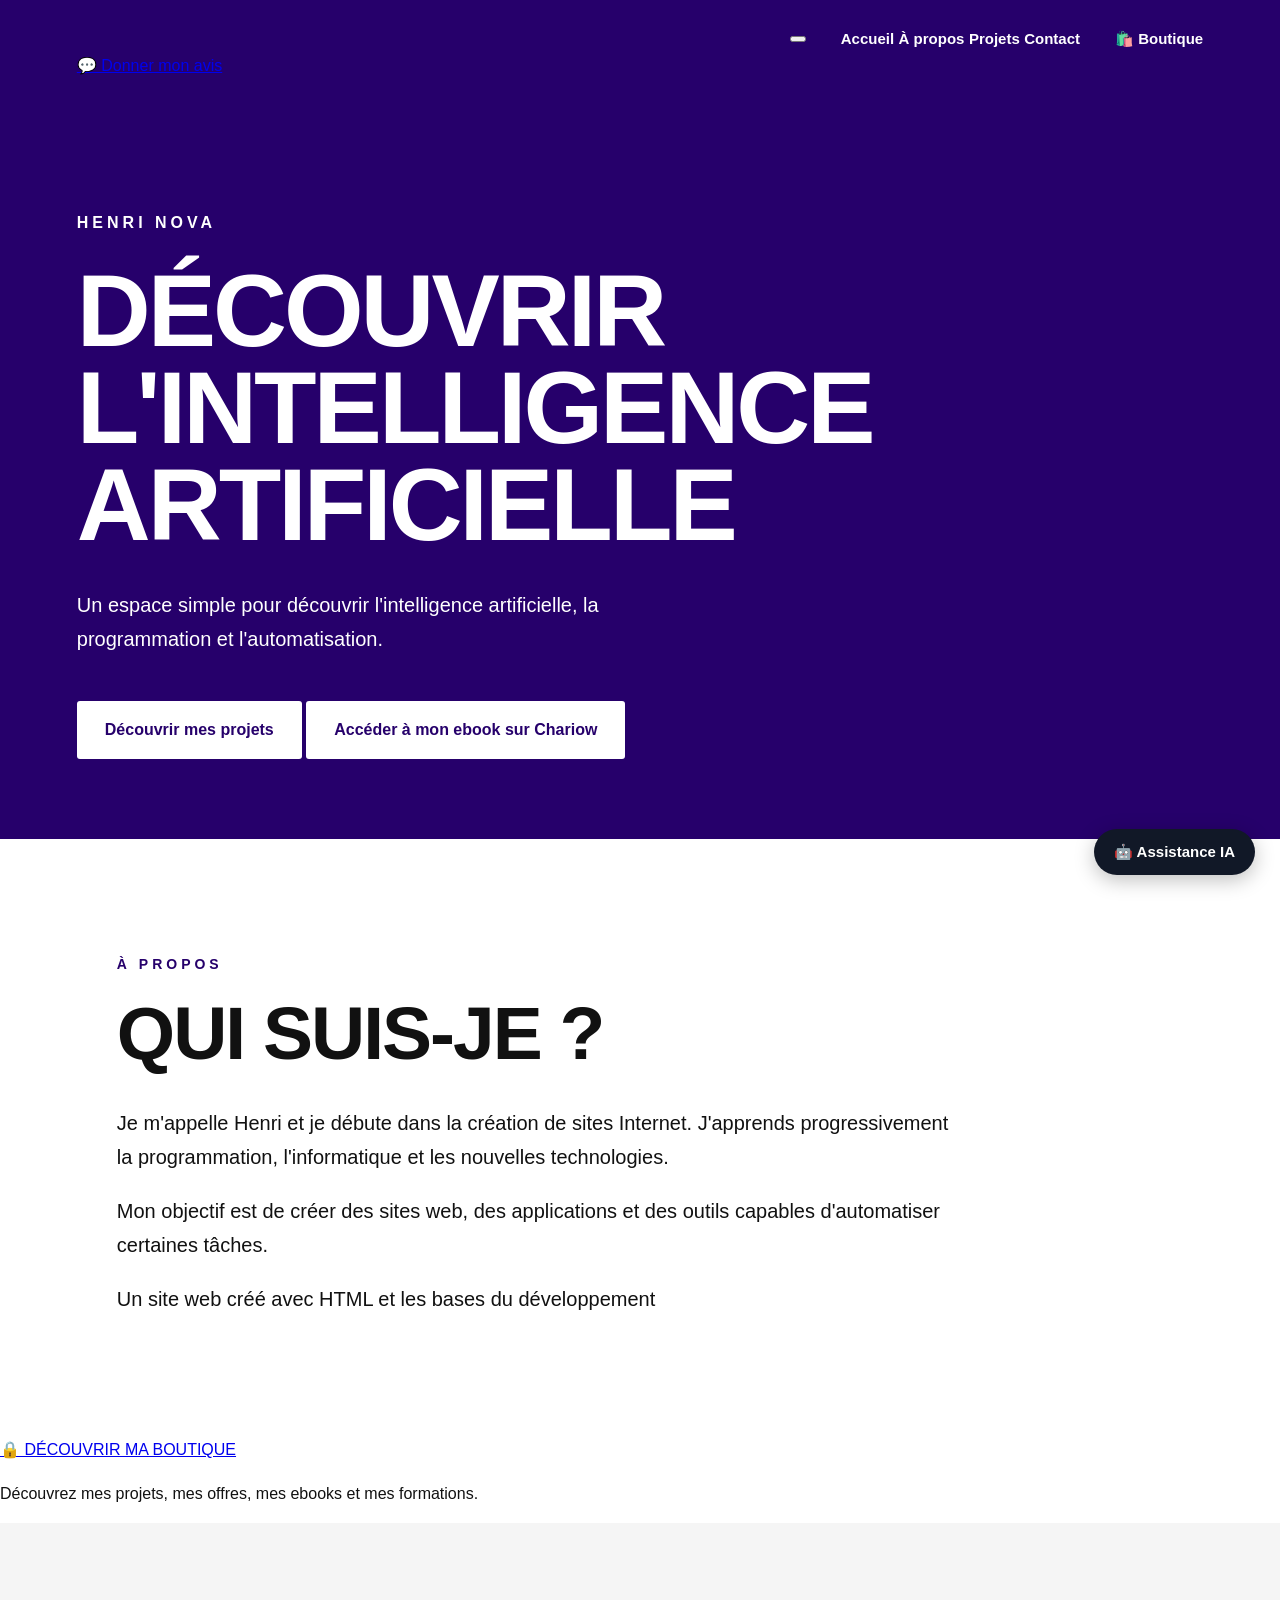
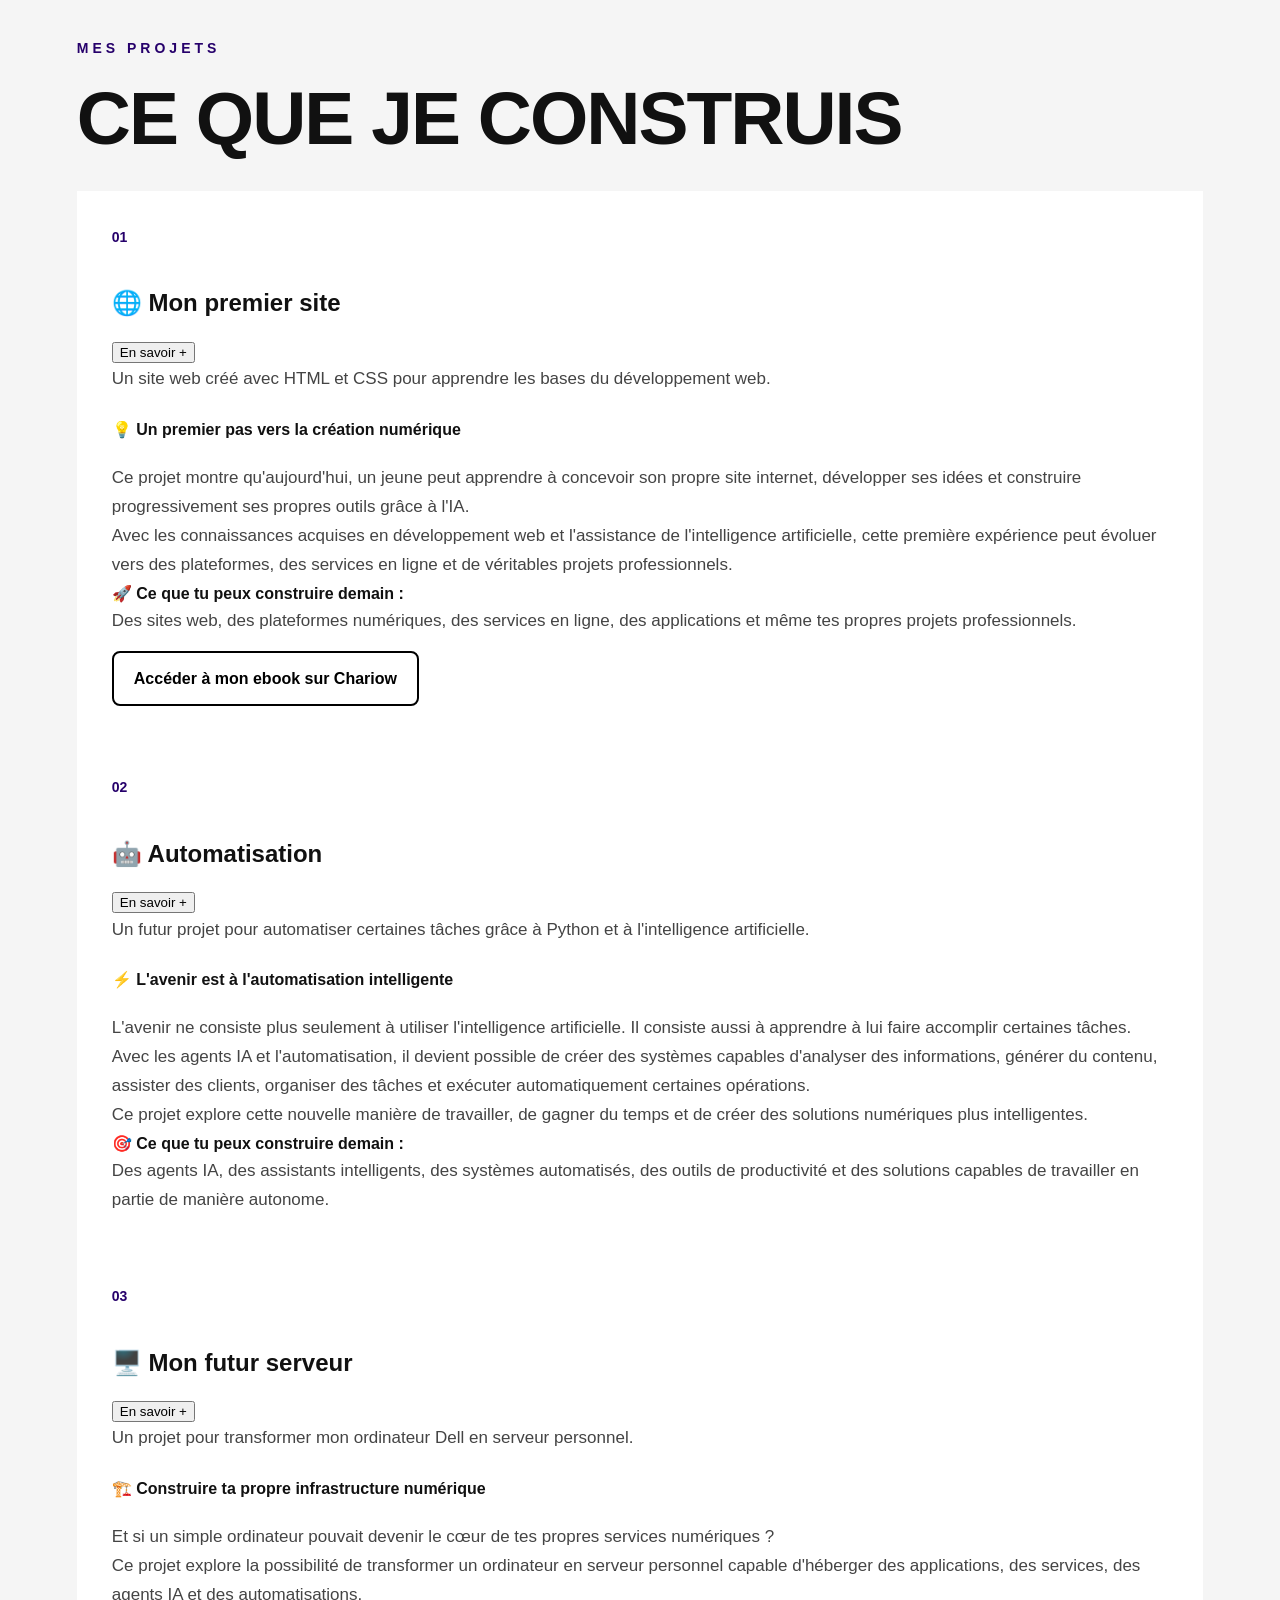
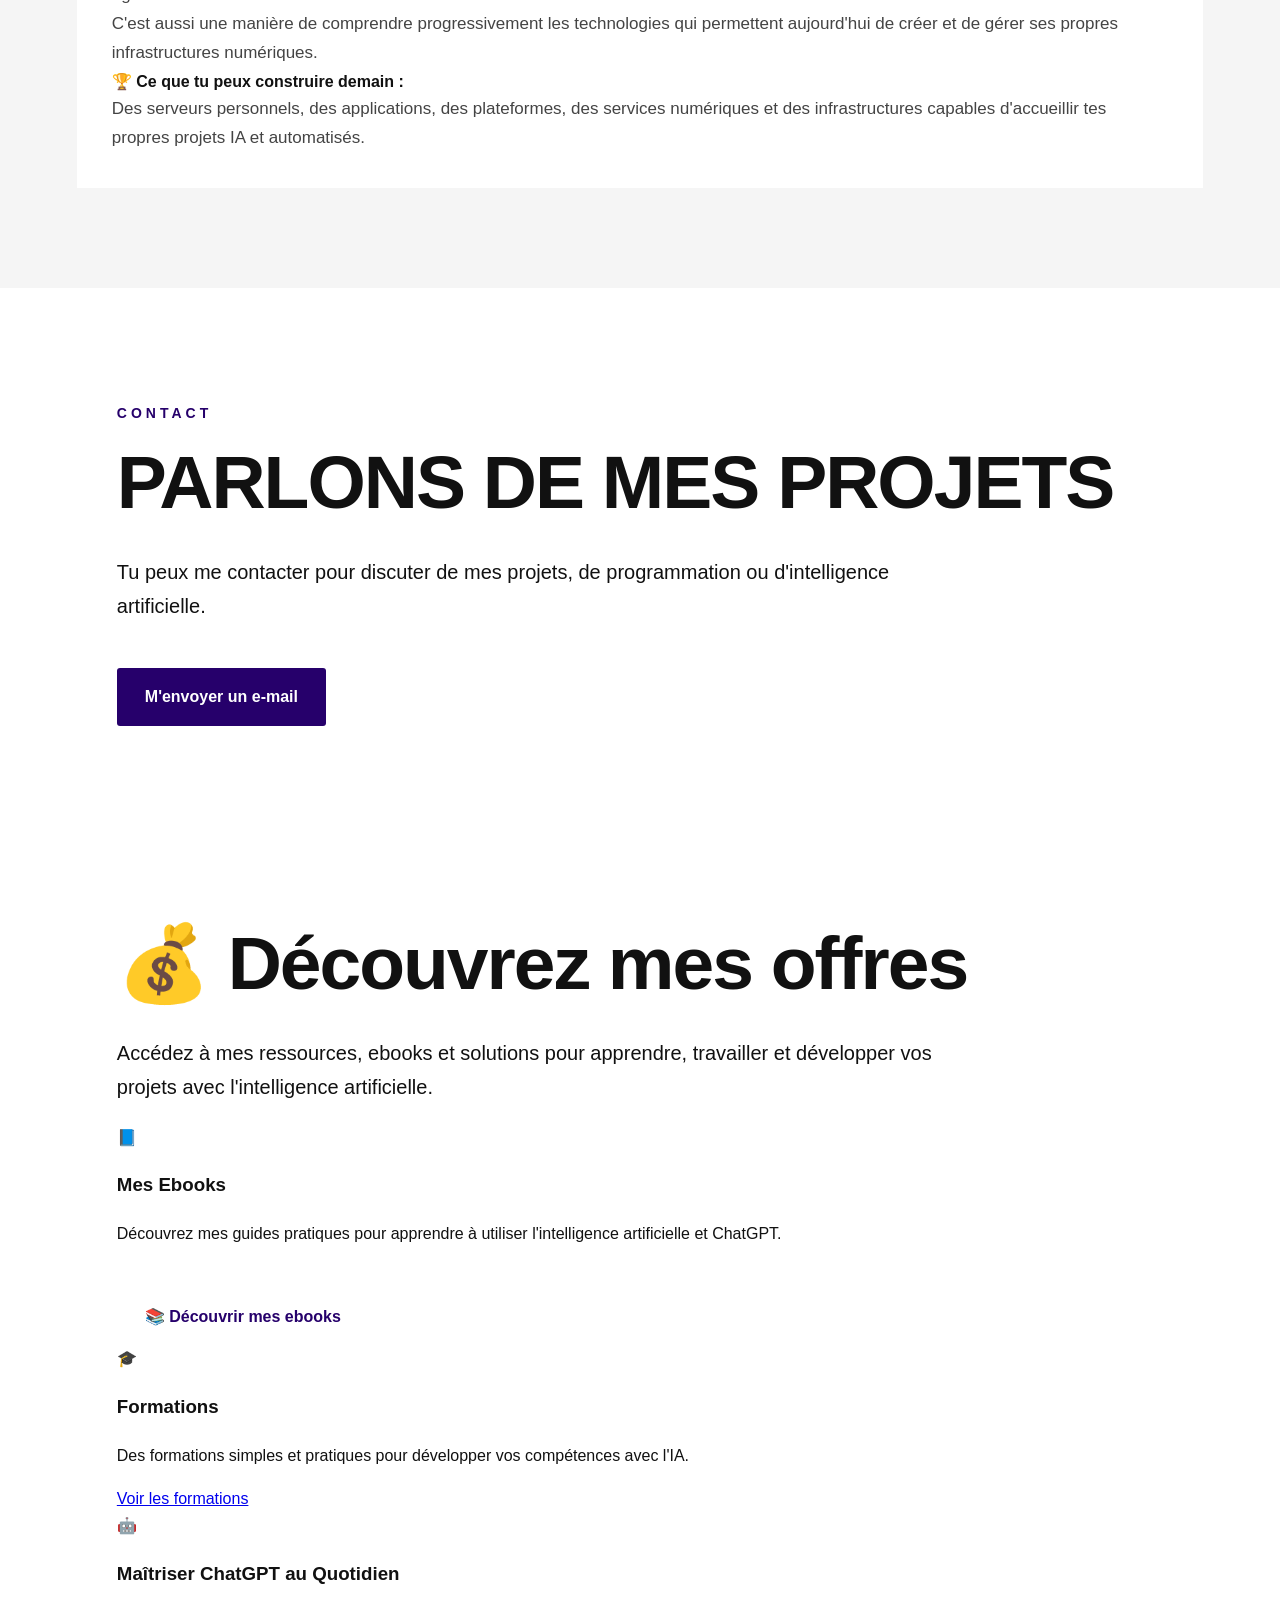
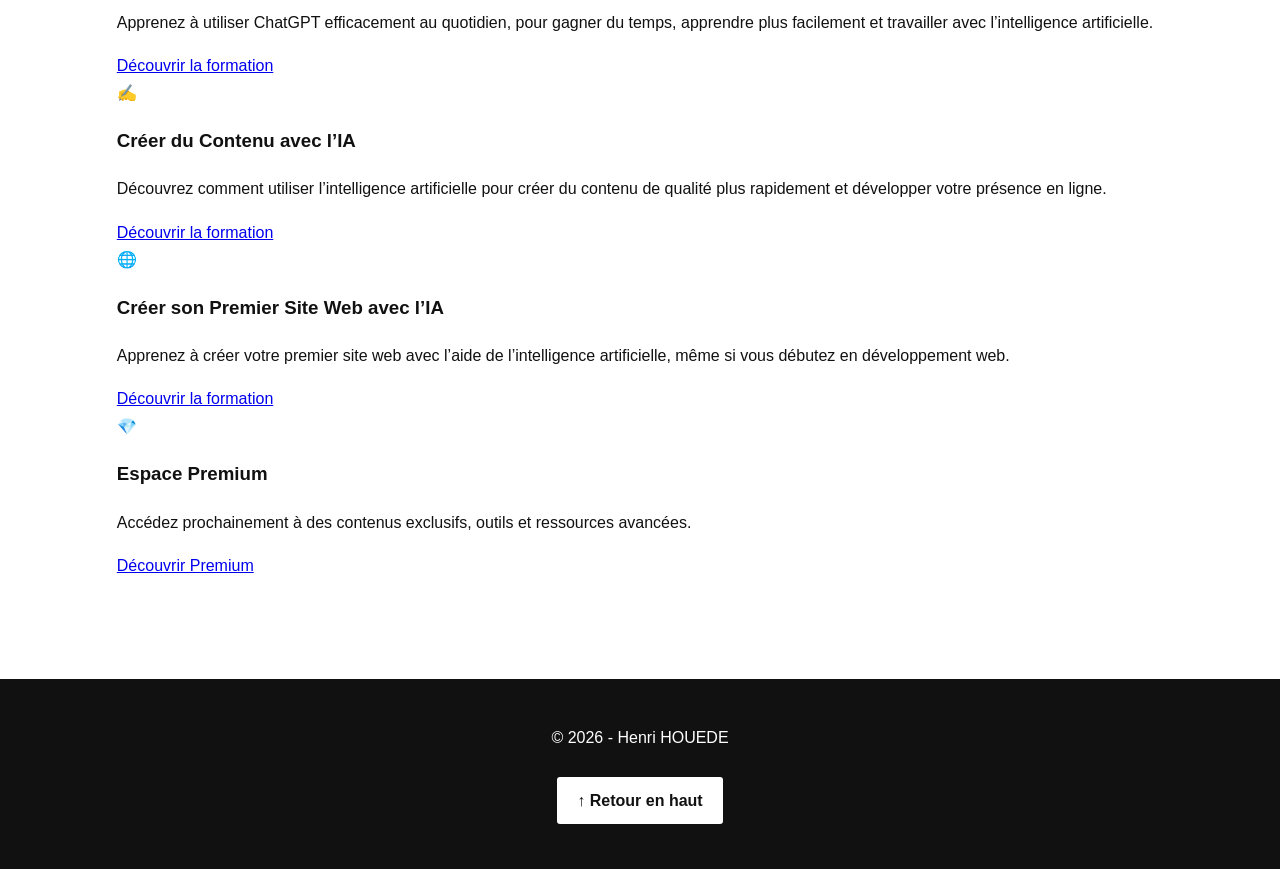
<file: index.html>
<!DOCTYPE html>
<html lang="fr">

<head>
    <meta charset="UTF-8">
    <meta name="viewport" content="width=device-width, initial-scale=1.0">

    <title>Henri Nova-IA pour débutants</title>

    <meta name="description"
        content="Henri Nova vous aide à découvrir l'intelligence artificielle simplement, avec un guide pratique pour débutants.">

    <meta name="google-site-verification"
        content="OZF39q7vN2vM9IoZzB4W20CaZ8od_iQqp1C7knvapz4">

    <link rel="stylesheet" href="style.css">
</head>

<body>

    <header class="hero">

        <nav class="navigation">

    <button class="menu-toggle" aria-label="Ouvrir le menu">
        <span></span>
        <span></span>
        <span></span>
    </button>

    <div class="menu-liens">
        <a href="index.html">Accueil</a>
        <a href="a-propos.html">À propos</a>
        <a href="projets.html">Projets</a>
        <a href="contact.html">Contact</a>
       
    </div>
<a href="index.html#boutique" class="boutique-link">🛍️ Boutique</a>
</nav>

        <a href="temoignages.html" class="bouton-temoignage">
    💬 Donner mon avis
</a>

        <div class="hero-contenu">
            <p class="sous-titre">HENRI NOVA</p>

            <h1>
                DÉCOUVRIR<br>
                L'INTELLIGENCE<br>
                ARTIFICIELLE
            </h1>

            <p>
                Un espace simple pour découvrir l'intelligence artificielle,
                la programmation et l'automatisation.
            </p>

            <div class="boutons">
    <a href="#projets" class="bouton">
        Découvrir mes projets
    </a>
    <a href="https://twibclgf.mychariow.online/prd_3ppexsq6" class="bouton">
    Accéder à mon ebook sur Chariow
</a>
</div>
        </div>

    </header>


    <main>

        <section class="section" id="apropos">

            <p class="etiquette">À PROPOS</p>

            <h2>QUI SUIS-JE ?</h2>

            <p>
                Je m'appelle Henri et je débute dans la création de sites
                Internet. J'apprends progressivement la programmation,
                l'informatique et les nouvelles technologies.
            </p>

            <p>
                Mon objectif est de créer des sites web, des applications
                et des outils capables d'automatiser certaines tâches.
            </p>
            <p>
    Un site web créé avec HTML et les bases du développement
</p>
</article>

        </section>

      <!-- ACCÈS À LA BOUTIQUE -->

<section class="boutique-acces" id="boutique">
    <a href="#boutique-contenu" class="grand-boutique">
        🔒 DÉCOUVRIR MA BOUTIQUE
    </a>

    <p>
        Découvrez mes projets, mes offres, mes ebooks et mes formations.
    </p>
</section>

        <section class="section projets-section" id="projets">

            <p class="etiquette">MES PROJETS</p>

            <h2>CE QUE JE CONSTRUIS</h2>
<div class="projects" id="boutique-contenu">

    <!-- PROJET 01 -->
    <article class="projet">
        <span class="numero">01</span>

        <div class="projet-titre">
            <h3>🌐 Mon premier site</h3>
            <button class="en-savoir-plus" type="button" onclick="toggleProjet(this)">
                En savoir +
            </button>
        </div>

        <p>
            Un site web créé avec HTML et CSS pour apprendre les bases
            du développement web.
        </p>

        <div class="description-projet">
            <h4>💡 Un premier pas vers la création numérique</h4>

            <p>
                Ce projet montre qu'aujourd'hui, un jeune peut apprendre
                à concevoir son propre site internet, développer ses idées
                et construire progressivement ses propres outils grâce à l'IA.
            </p>

            <p>
                Avec les connaissances acquises en développement web et
                l'assistance de l'intelligence artificielle, cette première
                expérience peut évoluer vers des plateformes, des services
                en ligne et de véritables projets professionnels.
            </p>

            <strong>🚀 Ce que tu peux construire demain :</strong>

            <p>
                Des sites web, des plateformes numériques, des services
                en ligne, des applications et même tes propres projets
                professionnels.
            </p>
        </div>

        <a
            href="https://twibclgf.mychariow.online/prd_3ppexsq6"
            class="bouton"
            target="_blank"
        >
            Accéder à mon ebook sur Chariow
        </a>
    </article>


    <!-- PROJET 02 -->
    <article class="projet">
        <span class="numero">02</span>

        <div class="projet-titre">
            <h3>🤖 Automatisation</h3>
            <button class="en-savoir-plus" type="button" onclick="toggleProjet(this)">
                En savoir +
            </button>
        </div>

        <p>
            Un futur projet pour automatiser certaines tâches grâce à Python
            et à l'intelligence artificielle.
        </p>

        <div class="description-projet">
            <h4>⚡ L'avenir est à l'automatisation intelligente</h4>

            <p>
                L'avenir ne consiste plus seulement à utiliser l'intelligence
                artificielle. Il consiste aussi à apprendre à lui faire
                accomplir certaines tâches.
            </p>

            <p>
                Avec les agents IA et l'automatisation, il devient possible
                de créer des systèmes capables d'analyser des informations,
                générer du contenu, assister des clients, organiser des
                tâches et exécuter automatiquement certaines opérations.
            </p>

            <p>
                Ce projet explore cette nouvelle manière de travailler,
                de gagner du temps et de créer des solutions numériques
                plus intelligentes.
            </p>

            <strong>🎯 Ce que tu peux construire demain :</strong>

            <p>
                Des agents IA, des assistants intelligents, des systèmes
                automatisés, des outils de productivité et des solutions
                capables de travailler en partie de manière autonome.
            </p>
        </div>
    </article>


    <!-- PROJET 03 -->
    <article class="projet">
        <span class="numero">03</span>

        <div class="projet-titre">
            <h3>🖥️ Mon futur serveur</h3>
            <button class="en-savoir-plus" type="button" onclick="toggleProjet(this)">
                En savoir +
            </button>
        </div>

        <p>
            Un projet pour transformer mon ordinateur Dell en serveur
            personnel.
        </p>

        <div class="description-projet">
            <h4>🏗️ Construire ta propre infrastructure numérique</h4>

            <p>
                Et si un simple ordinateur pouvait devenir le cœur de tes
                propres services numériques ?
            </p>

            <p>
                Ce projet explore la possibilité de transformer un ordinateur
                en serveur personnel capable d'héberger des applications,
                des services, des agents IA et des automatisations.
            </p>

            <p>
                C'est aussi une manière de comprendre progressivement les
                technologies qui permettent aujourd'hui de créer et de gérer
                ses propres infrastructures numériques.
            </p>

            <strong>🏆 Ce que tu peux construire demain :</strong>

            <p>
                Des serveurs personnels, des applications, des plateformes,
                des services numériques et des infrastructures capables
                d'accueillir tes propres projets IA et automatisés.
            </p>
        </div>
    </article>

</div>

        </section>


        <section class="section contact-section" id="contact">

            <p class="etiquette">CONTACT</p>

            <h2>PARLONS DE MES PROJETS</h2>

            <p>
                Tu peux me contacter pour discuter de mes projets,
                de programmation ou d'intelligence artificielle.
            </p>

            <a href="mailto:ton-adresse@email.com" class="bouton">
                M'envoyer un e-mail
            </a>

        </section>

        <!-- ===== ESPACE MONÉTISATION ===== -->
<section class="section monetisation">
    <h2>💰 Découvrez mes offres</h2>

    <p class="monetisation-intro">
        Accédez à mes ressources, ebooks et solutions pour apprendre,
        travailler et développer vos projets avec l'intelligence artificielle.
    </p>

    <div class="offres-cartes">

        <div class="offre-carte">
            <div class="offre-icone">📘</div>
            <h3>Mes Ebooks</h3>
            <p>
                Découvrez mes guides pratiques pour apprendre à utiliser
                l'intelligence artificielle et ChatGPT.
            </p>
            <a href="ebooks.html" class="bouton">
    📚 Découvrir mes ebooks
</a>
        </div>

        <div class="offre-carte">
            <div class="offre-icone">🎓</div>
            <h3>Formations</h3>
            <p>
                Des formations simples et pratiques pour développer
                vos compétences avec l'IA.
            </p>
            <a href="formations.html" class="offre-bouton">Voir les formations</a>
        </div>
        <!-- NOUVELLES FORMATIONS -->

<div class="offre-carte">
    <div class="offre-icone">🤖</div>

    <h3>Maîtriser ChatGPT au Quotidien</h3>

    <p>
        Apprenez à utiliser ChatGPT efficacement au quotidien,
        pour gagner du temps, apprendre plus facilement et
        travailler avec l’intelligence artificielle.
    </p>

    <a href="https://twibclgf.mychariow.online/prd_xl3plgbt"
       class="offre-bouton"
       target="_blank"
       rel="noopener noreferrer">
        Découvrir la formation
    </a>
</div>


<div class="offre-carte">
    <div class="offre-icone">✍️</div>

    <h3>Créer du Contenu avec l’IA</h3>

    <p>
        Découvrez comment utiliser l’intelligence artificielle
        pour créer du contenu de qualité plus rapidement
        et développer votre présence en ligne.
    </p>

    <a href="https://twibclgf.mychariow.online/prd_7pe2sra8"
       class="offre-bouton"
       target="_blank"
       rel="noopener noreferrer">
        Découvrir la formation
    </a>
</div>


<div class="offre-carte">
    <div class="offre-icone">🌐</div>

    <h3>Créer son Premier Site Web avec l’IA</h3>

    <p>
        Apprenez à créer votre premier site web avec l’aide
        de l’intelligence artificielle, même si vous débutez
        en développement web.
    </p>

    <a href="https://twibclgf.mychariow.online/prd_fwb135x7"
       class="offre-bouton"
       target="_blank"
       rel="noopener noreferrer">
        Découvrir la formation
    </a>
</div>

        <div class="offre-carte premium">
            <div class="offre-icone">💎</div>
            <h3>Espace Premium</h3>
            <p>
                Accédez prochainement à des contenus exclusifs,
                outils et ressources avancées.
            </p>
            <a href="premium.html" class="offre-bouton">Découvrir Premium</a>
        </div>

    </div>
</section>
    </main>


    <footer>
        <p>© 2026 - Henri HOUEDE</p>

        <a href="#" class="retour-haut">
            ↑ Retour en haut
        </a>
    </footer>
<!-- Assistance IA -->
<button id="ai-button" type="button">🤖 Assistance IA</button>

<div id="ai-chat">
    <div id="ai-header">
        <strong>🤖 Assistance IA</strong>
        <button id="ai-close" type="button">×</button>
    </div>

    <div id="ai-messages">
        <div class="ai-message">
            Bonjour 👋 Je suis votre assistant IA. Comment puis-je vous aider ?
        </div>
    </div>

    <div id="ai-input-area">
        <input
            id="ai-input"
            type="text"
            placeholder="Écrivez votre message..."
            autocomplete="off"
        >
        <button id="ai-send" type="button">Envoyer</button>
    </div>
</div>

<style>
#ai-button {
    position: fixed;
    right: 25px;
    bottom: 25px;
    z-index: 9999;
    border: none;
    border-radius: 30px;
    padding: 14px 20px;
    background: #111827;
    color: white;
    font-size: 15px;
    font-weight: 600;
    cursor: pointer;
    box-shadow: 0 5px 20px rgba(0,0,0,0.25);
}

#ai-chat {
    display: none;
    position: fixed;
    right: 25px;
    bottom: 85px;
    width: 350px;
    max-width: calc(100vw - 40px);
    height: 480px;
    z-index: 10000;
    background: white;
    border-radius: 16px;
    overflow: hidden;
    box-shadow: 0 10px 40px rgba(0,0,0,0.25);
    border: 1px solid #ddd;
}

#ai-header {
    height: 55px;
    display: flex;
    align-items: center;
    justify-content: space-between;
    padding: 0 15px;
    background: #111827;
    color: white;
}

#ai-close {
    border: none;
    background: transparent;
    color: white;
    font-size: 25px;
    cursor: pointer;
}

#ai-messages {
    height: 350px;
    padding: 15px;
    overflow-y: auto;
    background: #f8fafc;
}

.ai-message,
.user-message {
    padding: 10px 12px;
    margin-bottom: 10px;
    border-radius: 12px;
    max-width: 85%;
    line-height: 1.4;
}

.ai-message {
    background: #e5e7eb;
    color: #111827;
}

.user-message {
    margin-left: auto;
    background: #111827;
    color: white;
}

#ai-input-area {
    display: flex;
    gap: 8px;
    padding: 10px;
    border-top: 1px solid #ddd;
}

#ai-input {
    flex: 1;
    min-width: 0;
    padding: 10px;
    border: 1px solid #ccc;
    border-radius: 8px;
    outline: none;
}

#ai-send {
    border: none;
    border-radius: 8px;
    padding: 10px 12px;
    background: #111827;
    color: white;
    cursor: pointer;
}

#ai-send:disabled {
    opacity: 0.5;
    cursor: not-allowed;
}
</style>

<script>
const aiButton = document.getElementById("ai-button");
const aiChat = document.getElementById("ai-chat");
const aiClose = document.getElementById("ai-close");
const aiInput = document.getElementById("ai-input");
const aiSend = document.getElementById("ai-send");
const aiMessages = document.getElementById("ai-messages");

aiButton.addEventListener("click", () => {
    aiChat.style.display = "block";
    aiInput.focus();
});

aiClose.addEventListener("click", () => {
    aiChat.style.display = "none";
});

function addMessage(text, type) {
    const message = document.createElement("div");
    message.className = type === "user" ? "user-message" : "ai-message";
    message.textContent = text;
    aiMessages.appendChild(message);
    aiMessages.scrollTop = aiMessages.scrollHeight;
}

async function sendMessage() {
    const message = aiInput.value.trim();

    if (!message) return;

    addMessage(message, "user");

    aiInput.value = "";
    aiSend.disabled = true;
    aiInput.disabled = true;

    addMessage("Je réfléchis…", "ai");

    const loadingMessage = aiMessages.lastElementChild;

    try {
        const response = await fetch("/api/chat", {
            method: "POST",
            headers: {
                "Content-Type": "application/json"
            },
            body: JSON.stringify({
                message: message
            })
        });

        const data = await response.json();

        loadingMessage.remove();

        if (!response.ok) {
            throw new Error(data.error || "Une erreur est survenue.");
        }

        const answer =
            data.output_text ||
            data.output ||
            data.response ||
            data.message ||
            data.text ||
            "Je n'ai pas reçu de réponse.";

        addMessage(answer, "ai");

    } catch (error) {
        loadingMessage.remove();
        addMessage(
            "Désolé, une erreur est survenue. Veuillez réessayer.",
            "ai"
        );
        console.error(error);
    }

    aiSend.disabled = false;
    aiInput.disabled = false;
    aiInput.focus();
}

aiSend.addEventListener("click", sendMessage);

aiInput.addEventListener("keydown", (event) => {
    if (event.key === "Enter") {
        sendMessage();
    }
});
function toggleProjet(bouton) {
    const projet = bouton.closest(".projet");
    const description = projet.querySelector(".description-projet");

    description.classList.toggle("active");

    if (description.classList.contains("active")) {
        bouton.textContent = "Réduire ↑";
    } else {
        bouton.textContent = "En savoir +";
    }
}
</script>
<script>
document.addEventListener("DOMContentLoaded", function () {

    const menuToggle = document.querySelector(".menu-toggle");
    const menuLiens = document.querySelector(".menu-liens");

    if (menuToggle && menuLiens) {

        menuToggle.addEventListener("click", function () {
            menuLiens.classList.toggle("active");
        });

        const liens = menuLiens.querySelectorAll("a");

        liens.forEach(function (lien) {
            lien.addEventListener("click", function () {
                menuLiens.classList.remove("active");
            });
        });

    }

});
</script>

</body>

</html>
</file>
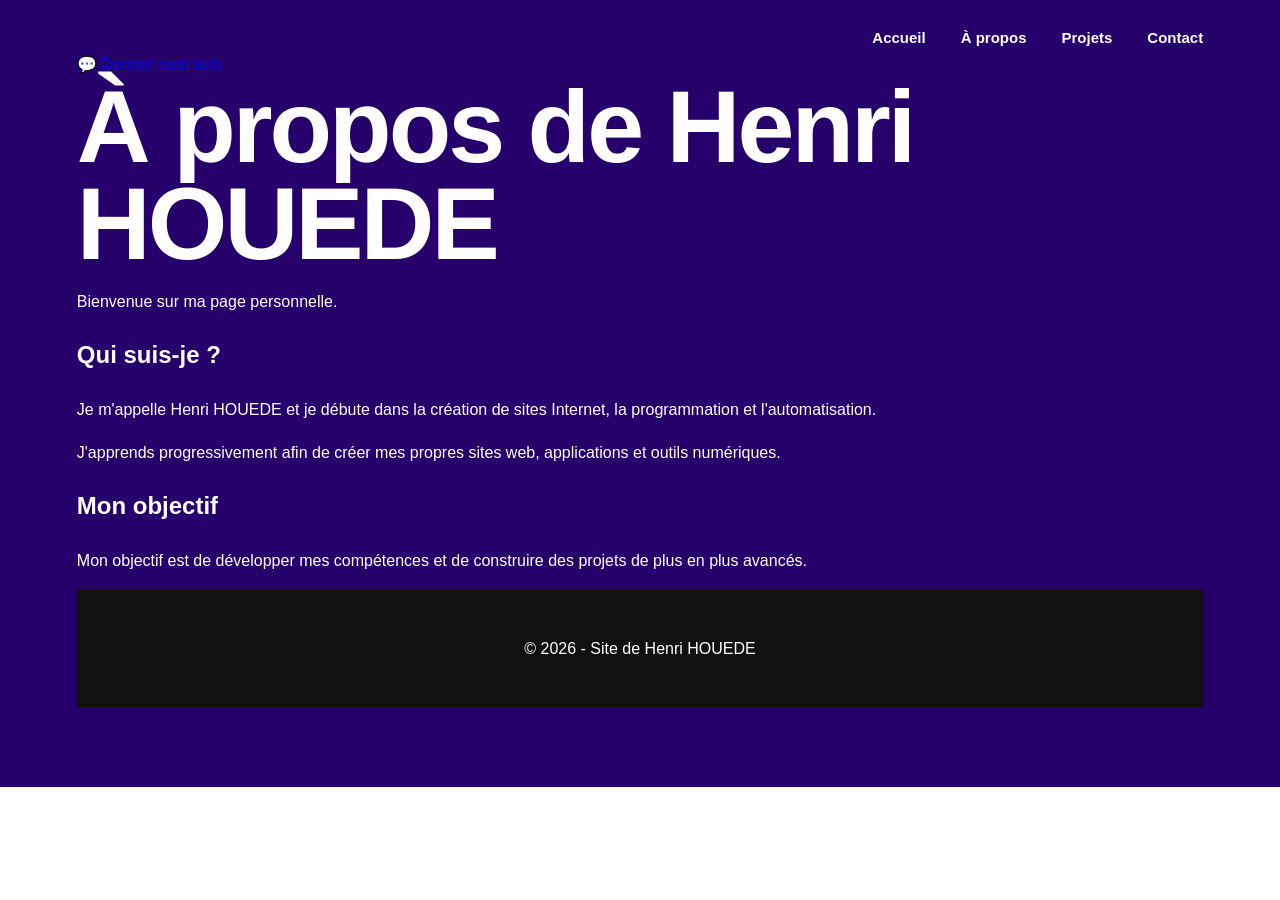
<file: a-propos.html>
<!DOCTYPE html>
<html lang="fr">

<header class="hero">
    <meta charset="UTF-8">
    <meta name="viewport" content="width=device-width, initial-scale=1.0">
    <title>À propos - Site de Henri HOUEDE</title>
    <link rel="stylesheet" href="style.css">
</head>

<body>

    <header>
        <nav class="navigation">
            <a href="index.html">Accueil</a>
            <a href="a-propos.html">À propos</a>
            <a href="projets.html">Projets</a>
            <a href="contact.html">Contact</a>
        </nav>

        <a href="temoignages.html" class="bouton-temoignage">
    💬 Donner mon avis
</a>

        <h1>À propos de Henri HOUEDE</h1>

        <p>Bienvenue sur ma page personnelle.</p>
    </header>

    <main>

        <section>
            <h2>Qui suis-je ?</h2>

            <p>
                Je m'appelle Henri HOUEDE et je débute dans la création
                de sites Internet, la programmation et l'automatisation.
            </p>

            <p>
                J'apprends progressivement afin de créer mes propres
                sites web, applications et outils numériques.
            </p>
        </section>

        <section>
            <h2>Mon objectif</h2>

            <p>
                Mon objectif est de développer mes compétences et de
                construire des projets de plus en plus avancés.
            </p>
        </section>

    </main>

    <footer>
        <p>© 2026 - Site de Henri HOUEDE</p>
    </footer>

</body>

</html>
</file>
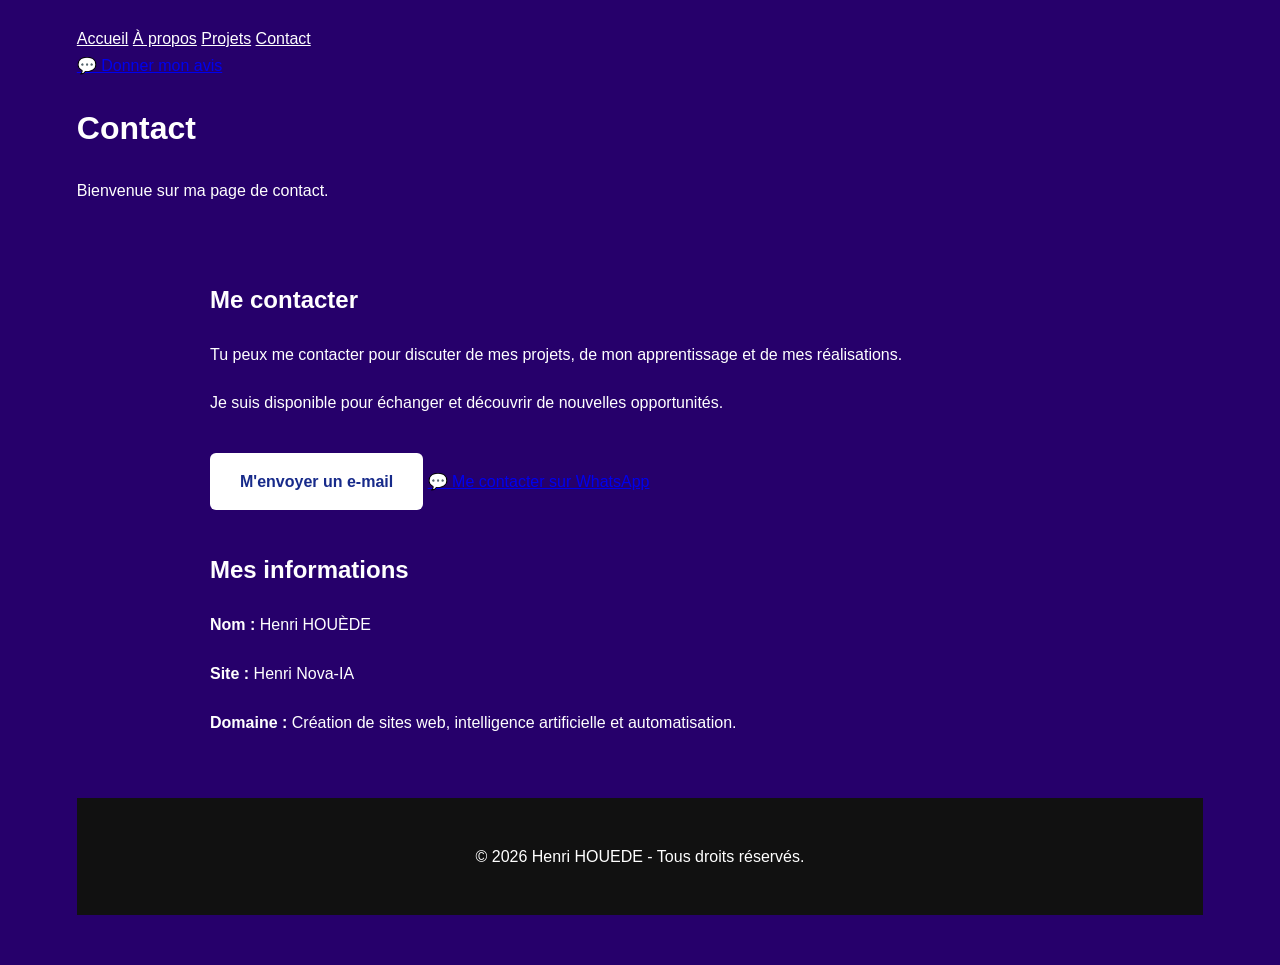
<file: contact.html>
<!DOCTYPE html>
<html lang="fr">

<head>
    <meta charset="UTF-8">
    <meta name="viewport" content="width=device-width, initial-scale=1.0">
    <title>Contact - Site de Henri HOUÈDE</title>
    <link rel="stylesheet" href="style.css">
</head>

<body class="page-violet">

    <header>
        <nav>
            <a href="index.html">Accueil</a>
            <a href="a-propos.html">À propos</a>
            <a href="projets.html">Projets</a>
            <a href="contact.html">Contact</a>
        </nav>

        <a href="temoignages.html" class="bouton-temoignage">
    💬 Donner mon avis
</a>

        <h1>Contact</h1>

        <p>
            Bienvenue sur ma page de contact.
        </p>
    </header>

    <main>

        <section>
            <h2>Me contacter</h2>

            <p>
                Tu peux me contacter pour discuter de mes projets,
                de mon apprentissage et de mes réalisations.
            </p>

            <p>
                Je suis disponible pour échanger et découvrir
                de nouvelles opportunités.
            </p>

            <a href="mailto:henrihouede5@gmail.com" class="bouton">
                M'envoyer un e-mail
            </a>
            <a href="https://wa.me/2290152589242?text=Bonjour%20Henri%2C%20je%20souhaite%20en%20savoir%20plus%20sur%20vos%20projets." 
   class="bouton-whatsapp" 
   target="_blank">
    💬 Me contacter sur WhatsApp
</a>
        </section>

        <section>
            <h2>Mes informations</h2>

            <p>
                <strong>Nom :</strong> Henri HOUÈDE
            </p>

            <p>
                <strong>Site :</strong> Henri Nova-IA
            </p>

            <p>
                <strong>Domaine :</strong>
                Création de sites web, intelligence artificielle
                et automatisation.
            </p>
        </section>

    </main>

    <footer>
        <p>© 2026 Henri HOUEDE - Tous droits réservés.</p>
    </footer>

</body>
</html>
</file>
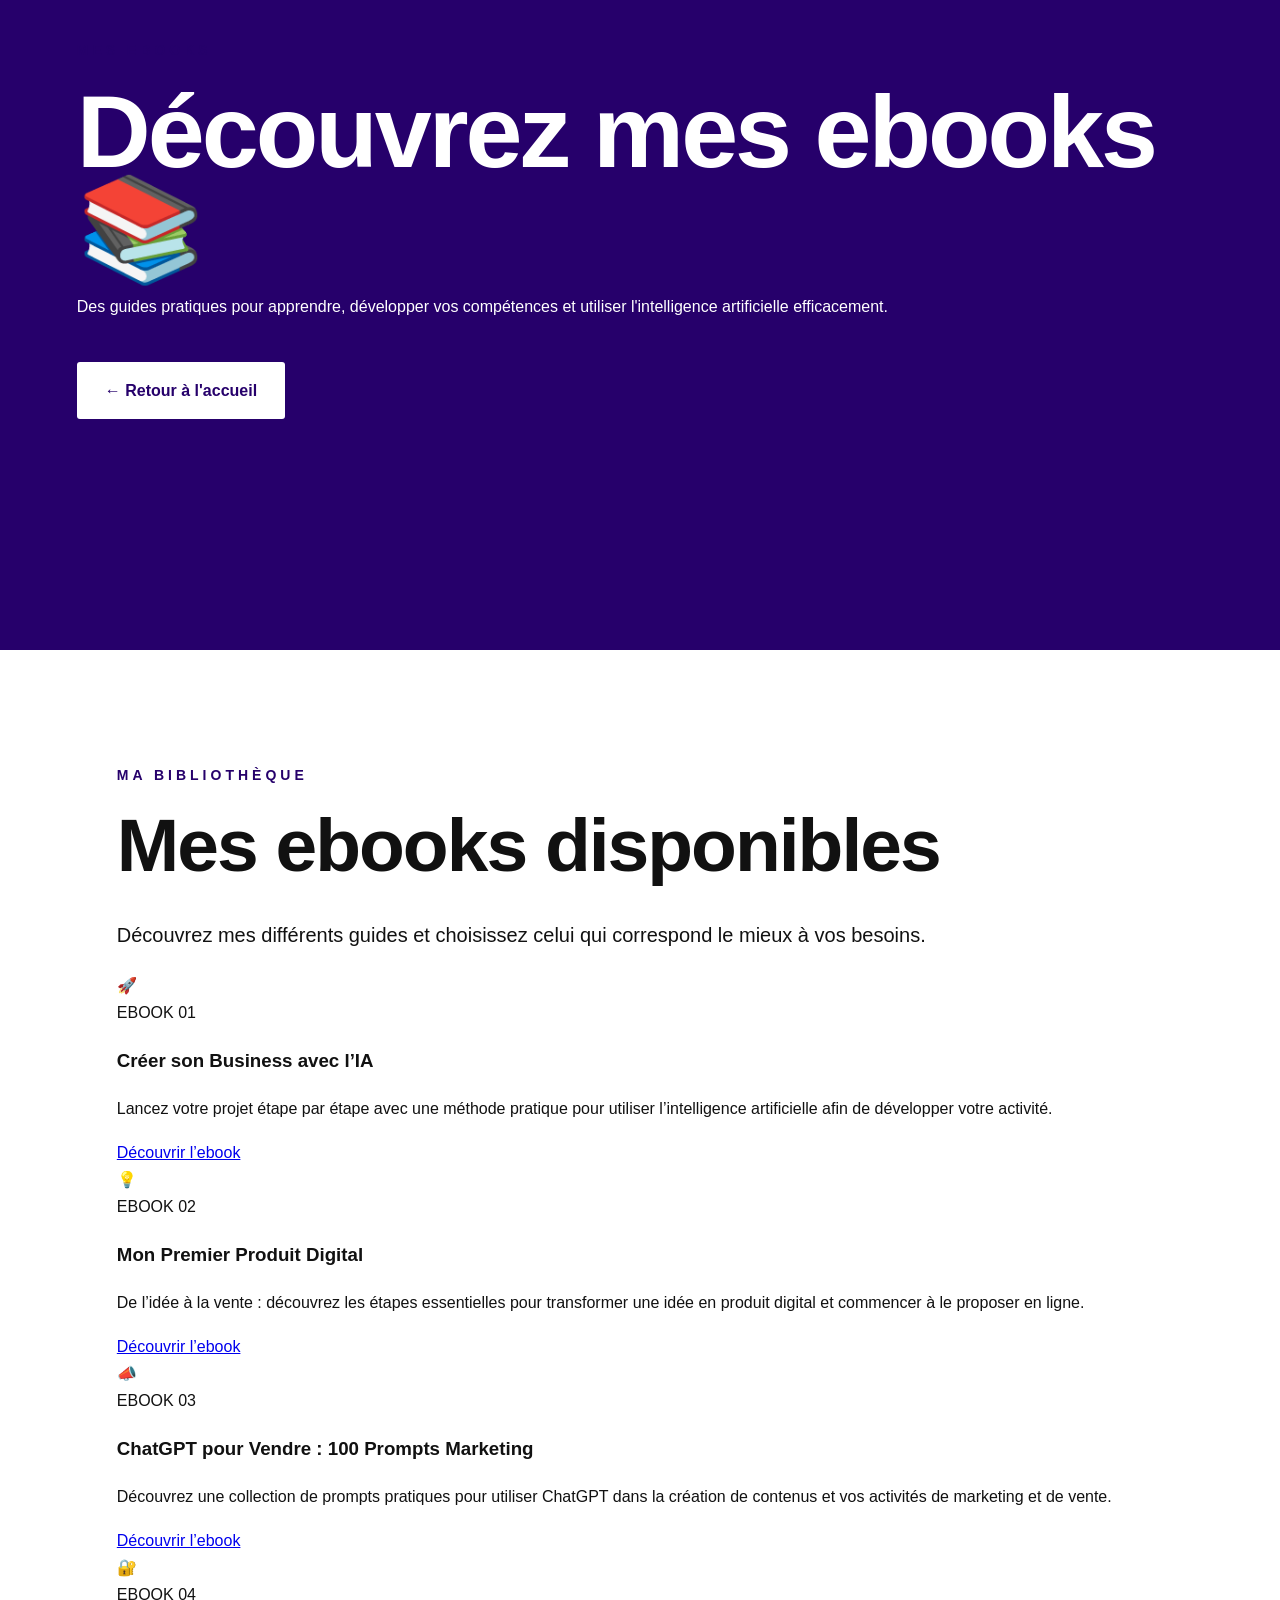
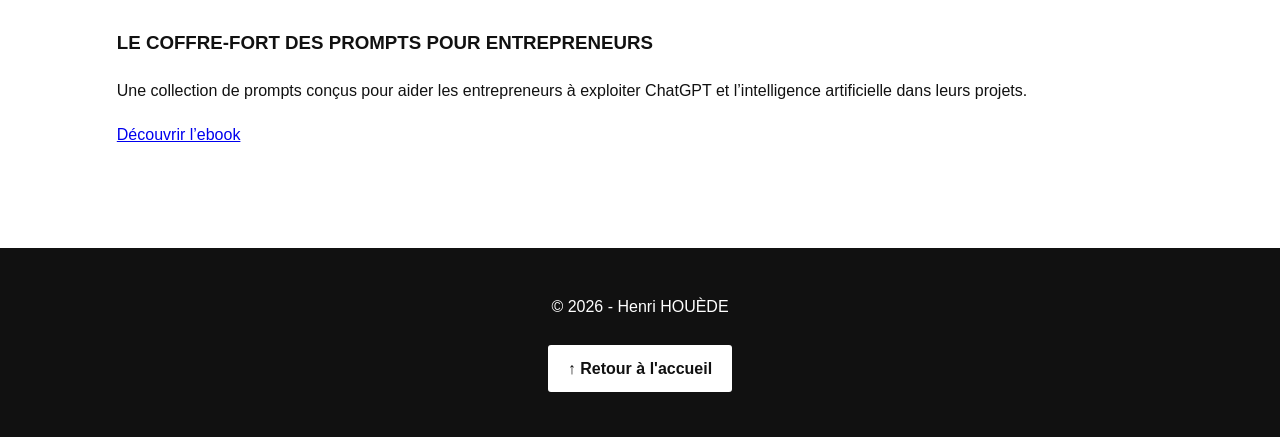
<file: ebooks.html>
<!DOCTYPE html>
<html lang="fr">
<head>
    <meta charset="UTF-8">
    <meta name="viewport" content="width=device-width, initial-scale=1.0">

    <title>Mes Ebooks - Henri HOUEDE</title>

    <link rel="stylesheet" href="style.css">
</head>

<body>

    <header class="hero">
        <div class="hero-content">

            <p class="etiquette">MES EBOOKS</p>

            <h1>Découvrez mes ebooks 📚</h1>

            <p>
                Des guides pratiques pour apprendre, développer vos compétences
                et utiliser l'intelligence artificielle efficacement.
            </p>

            <a href="index.html" class="bouton">
                ← Retour à l'accueil
            </a>

        </div>
    </header>


    <main>

        <section class="section ebooks-page">

            <p class="etiquette">MA BIBLIOTHÈQUE</p>

            <h2>Mes ebooks disponibles</h2>

            <p class="monetisation-intro">
                Découvrez mes différents guides et choisissez celui
                qui correspond le mieux à vos besoins.
            </p>


           <div class="ebooks-grid">

    <!-- EBOOK 01 -->
    <article class="ebook-card">

        <div class="ebook-icon">🚀</div>

        <span class="ebook-numero">EBOOK 01</span>

        <h3>Créer son Business avec l’IA</h3>

        <p>
            Lancez votre projet étape par étape avec une méthode pratique
            pour utiliser l’intelligence artificielle afin de développer votre activité.
        </p>

        <a
            href="https://twibclgf.mychariow.online/prd_xxzox3j3"
            class="offre-bouton"
            target="_blank"
            rel="noopener noreferrer">
            Découvrir l’ebook
        </a>

    </article>


    <!-- EBOOK 02 -->
    <article class="ebook-card">

        <div class="ebook-icon">💡</div>

        <span class="ebook-numero">EBOOK 02</span>

        <h3>Mon Premier Produit Digital</h3>

        <p>
            De l’idée à la vente : découvrez les étapes essentielles pour
            transformer une idée en produit digital et commencer à le proposer en ligne.
        </p>

        <a
            href="https://twibclgf.mychariow.online/prd_nkuisuvs"
            class="offre-bouton"
            target="_blank"
            rel="noopener noreferrer">
            Découvrir l’ebook
        </a>

    </article>


    <!-- EBOOK 03 -->
    <article class="ebook-card">

        <div class="ebook-icon">📣</div>

        <span class="ebook-numero">EBOOK 03</span>

        <h3>ChatGPT pour Vendre : 100 Prompts Marketing</h3>

        <p>
            Découvrez une collection de prompts pratiques pour utiliser ChatGPT
            dans la création de contenus et vos activités de marketing et de vente.
        </p>

        <a
            href="https://twibclgf.mychariow.online/prd_c2nav0c4"
            class="offre-bouton"
            target="_blank"
            rel="noopener noreferrer">
            Découvrir l’ebook
        </a>

    </article>


    <!-- EBOOK 04 -->
    <article class="ebook-card">

        <div class="ebook-icon">🔐</div>

        <span class="ebook-numero">EBOOK 04</span>

        <h3>LE COFFRE-FORT DES PROMPTS POUR ENTREPRENEURS</h3>

        <p>
            Une collection de prompts conçus pour aider les entrepreneurs
            à exploiter ChatGPT et l’intelligence artificielle dans leurs projets.
        </p>

        <a
            href="https://twibclgf.mychariow.online/prd_j22t1r6n"
            class="offre-bouton"
            target="_blank"
            rel="noopener noreferrer">
            Découvrir l’ebook
        </a>

    </article>

</div>
        </section>

    </main>


    <footer>
        <p>© 2026 - Henri HOUÈDE</p>

        <a href="index.html" class="retour-haut">
            ↑ Retour à l'accueil
        </a>
    </footer>


</body>
</html>
</file>
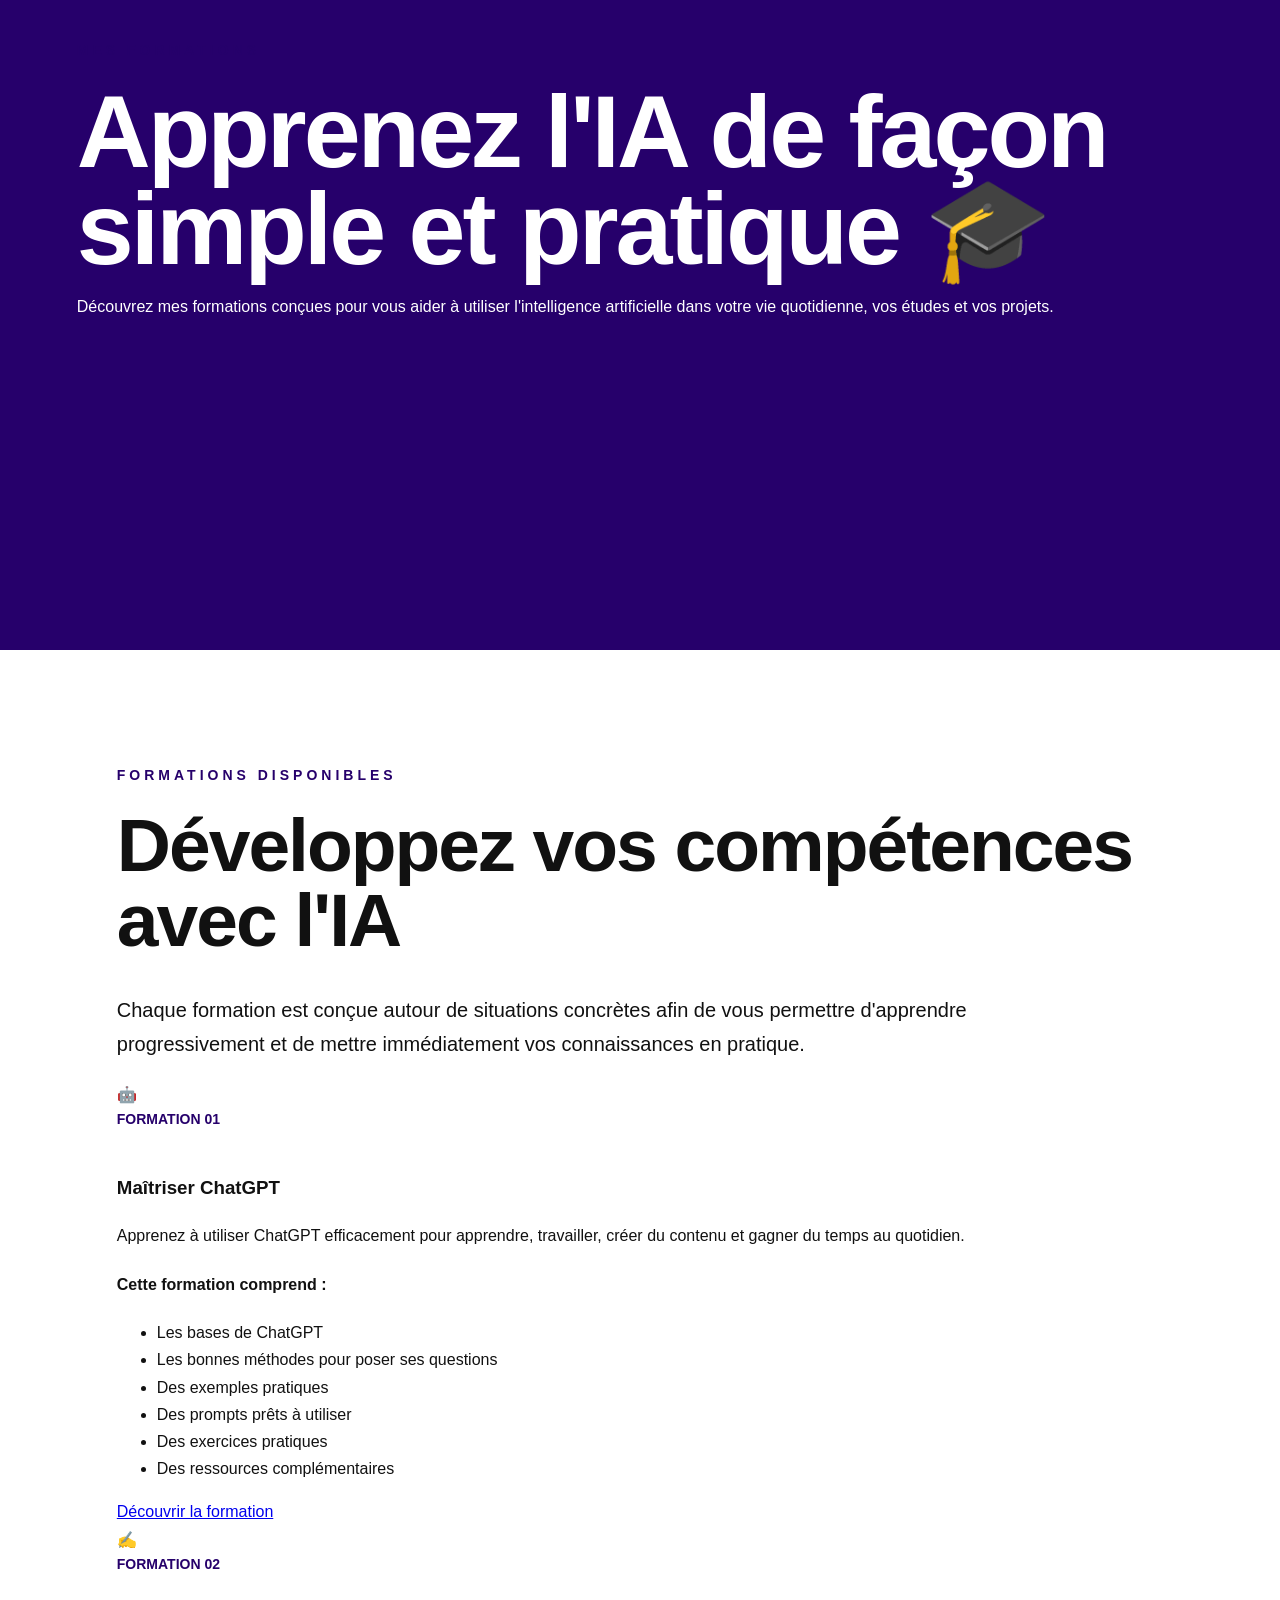
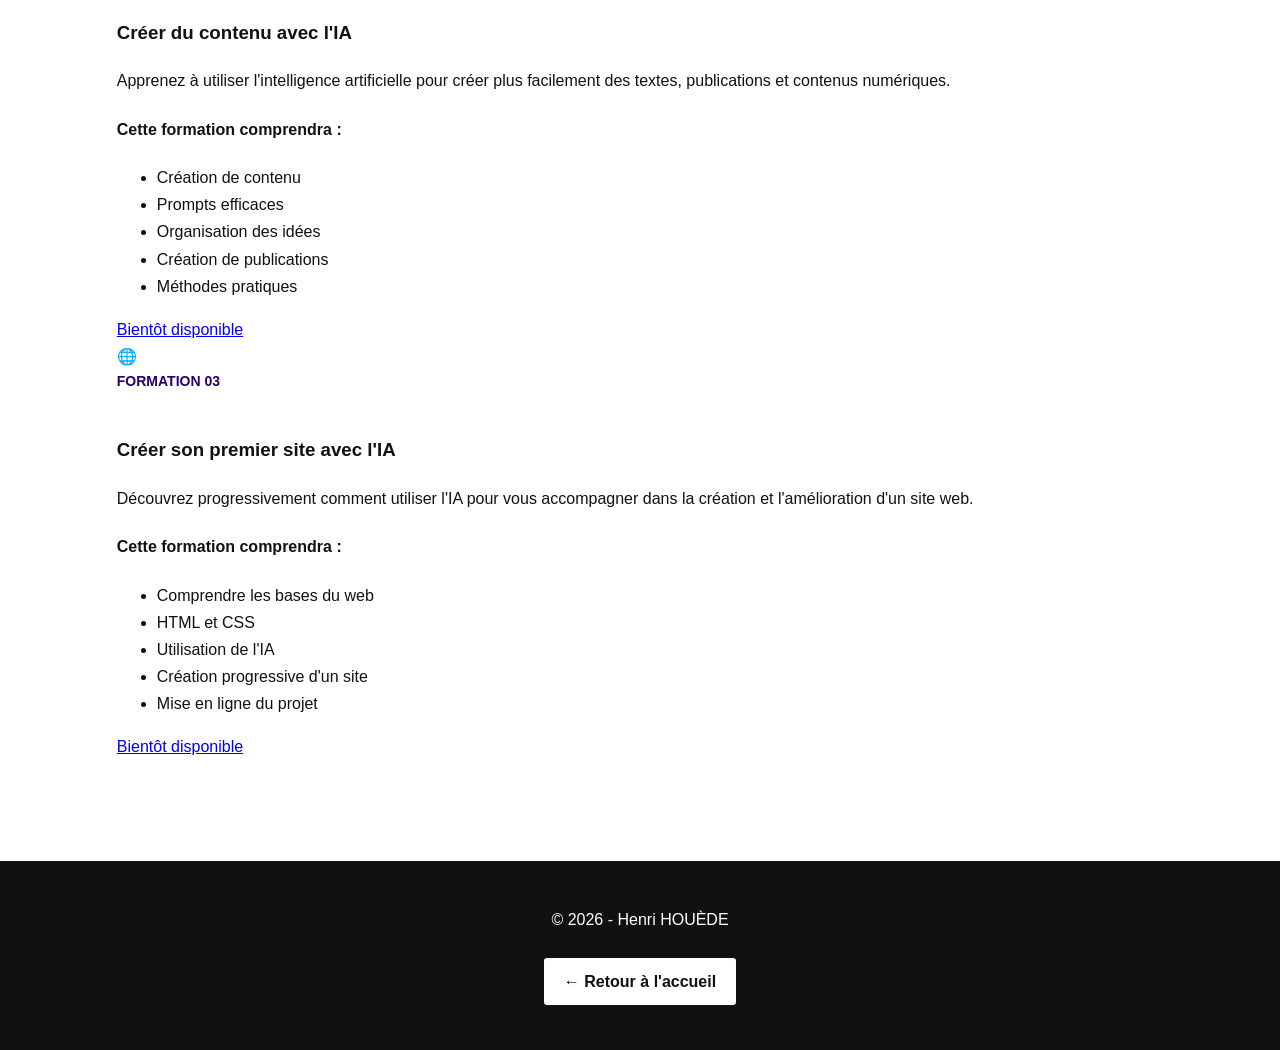
<file: formation.html>
<!DOCTYPE html>
<html lang="fr">
<head>
    <meta charset="UTF-8">
    <meta name="viewport" content="width=device-width, initial-scale=1.0">

    <title>Formations - Henri HOUÈDE</title>

    <link rel="stylesheet" href="style.css">
</head>

<body>

    <header class="hero">
        <div class="hero-content">

            <p class="etiquette">MES FORMATIONS</p>

            <h1>Apprenez l'IA de façon simple et pratique 🎓</h1>

            <p>
                Découvrez mes formations conçues pour vous aider
                à utiliser l'intelligence artificielle dans votre
                vie quotidienne, vos études et vos projets.
            </p>

        </div>
    </header>


    <main>

        <section class="section">

            <p class="etiquette">FORMATIONS DISPONIBLES</p>

            <h2>Développez vos compétences avec l'IA</h2>

            <p>
                Chaque formation est conçue autour de situations
                concrètes afin de vous permettre d'apprendre
                progressivement et de mettre immédiatement vos
                connaissances en pratique.
            </p>


            <div class="formations-grid">


                <!-- FORMATION 01 -->

                <article class="formation-card">

                    <div class="formation-icone">🤖</div>

                    <span class="numero">FORMATION 01</span>

                    <h3>Maîtriser ChatGPT</h3>

                    <p>
                        Apprenez à utiliser ChatGPT efficacement
                        pour apprendre, travailler, créer du contenu
                        et gagner du temps au quotidien.
                    </p>

                    <h4>Cette formation comprend :</h4>

                    <ul>
                        <li>Les bases de ChatGPT</li>
                        <li>Les bonnes méthodes pour poser ses questions</li>
                        <li>Des exemples pratiques</li>
                        <li>Des prompts prêts à utiliser</li>
                        <li>Des exercices pratiques</li>
                        <li>Des ressources complémentaires</li>
                    </ul>

                    <a href="#" class="offre-bouton">
                        Découvrir la formation
                    </a>

                </article>


                <!-- FORMATION 02 -->

                <article class="formation-card">

                    <div class="formation-icone">✍️</div>

                    <span class="numero">FORMATION 02</span>

                    <h3>Créer du contenu avec l'IA</h3>

                    <p>
                        Apprenez à utiliser l'intelligence artificielle
                        pour créer plus facilement des textes,
                        publications et contenus numériques.
                    </p>

                    <h4>Cette formation comprendra :</h4>

                    <ul>
                        <li>Création de contenu</li>
                        <li>Prompts efficaces</li>
                        <li>Organisation des idées</li>
                        <li>Création de publications</li>
                        <li>Méthodes pratiques</li>
                    </ul>

                    <a href="#" class="offre-bouton">
                        Bientôt disponible
                    </a>

                </article>


                <!-- FORMATION 03 -->

                <article class="formation-card">

                    <div class="formation-icone">🌐</div>

                    <span class="numero">FORMATION 03</span>

                    <h3>Créer son premier site avec l'IA</h3>

                    <p>
                        Découvrez progressivement comment utiliser
                        l'IA pour vous accompagner dans la création
                        et l'amélioration d'un site web.
                    </p>

                    <h4>Cette formation comprendra :</h4>

                    <ul>
                        <li>Comprendre les bases du web</li>
                        <li>HTML et CSS</li>
                        <li>Utilisation de l'IA</li>
                        <li>Création progressive d'un site</li>
                        <li>Mise en ligne du projet</li>
                    </ul>

                    <a href="#" class="offre-bouton">
                        Bientôt disponible
                    </a>

                </article>


            </div>

        </section>

    </main>


    <footer>
        <p>© 2026 - Henri HOUÈDE</p>

        <a href="index.html" class="retour-haut">
            ← Retour à l'accueil
        </a>
    </footer>

</body>
</html>
</file>
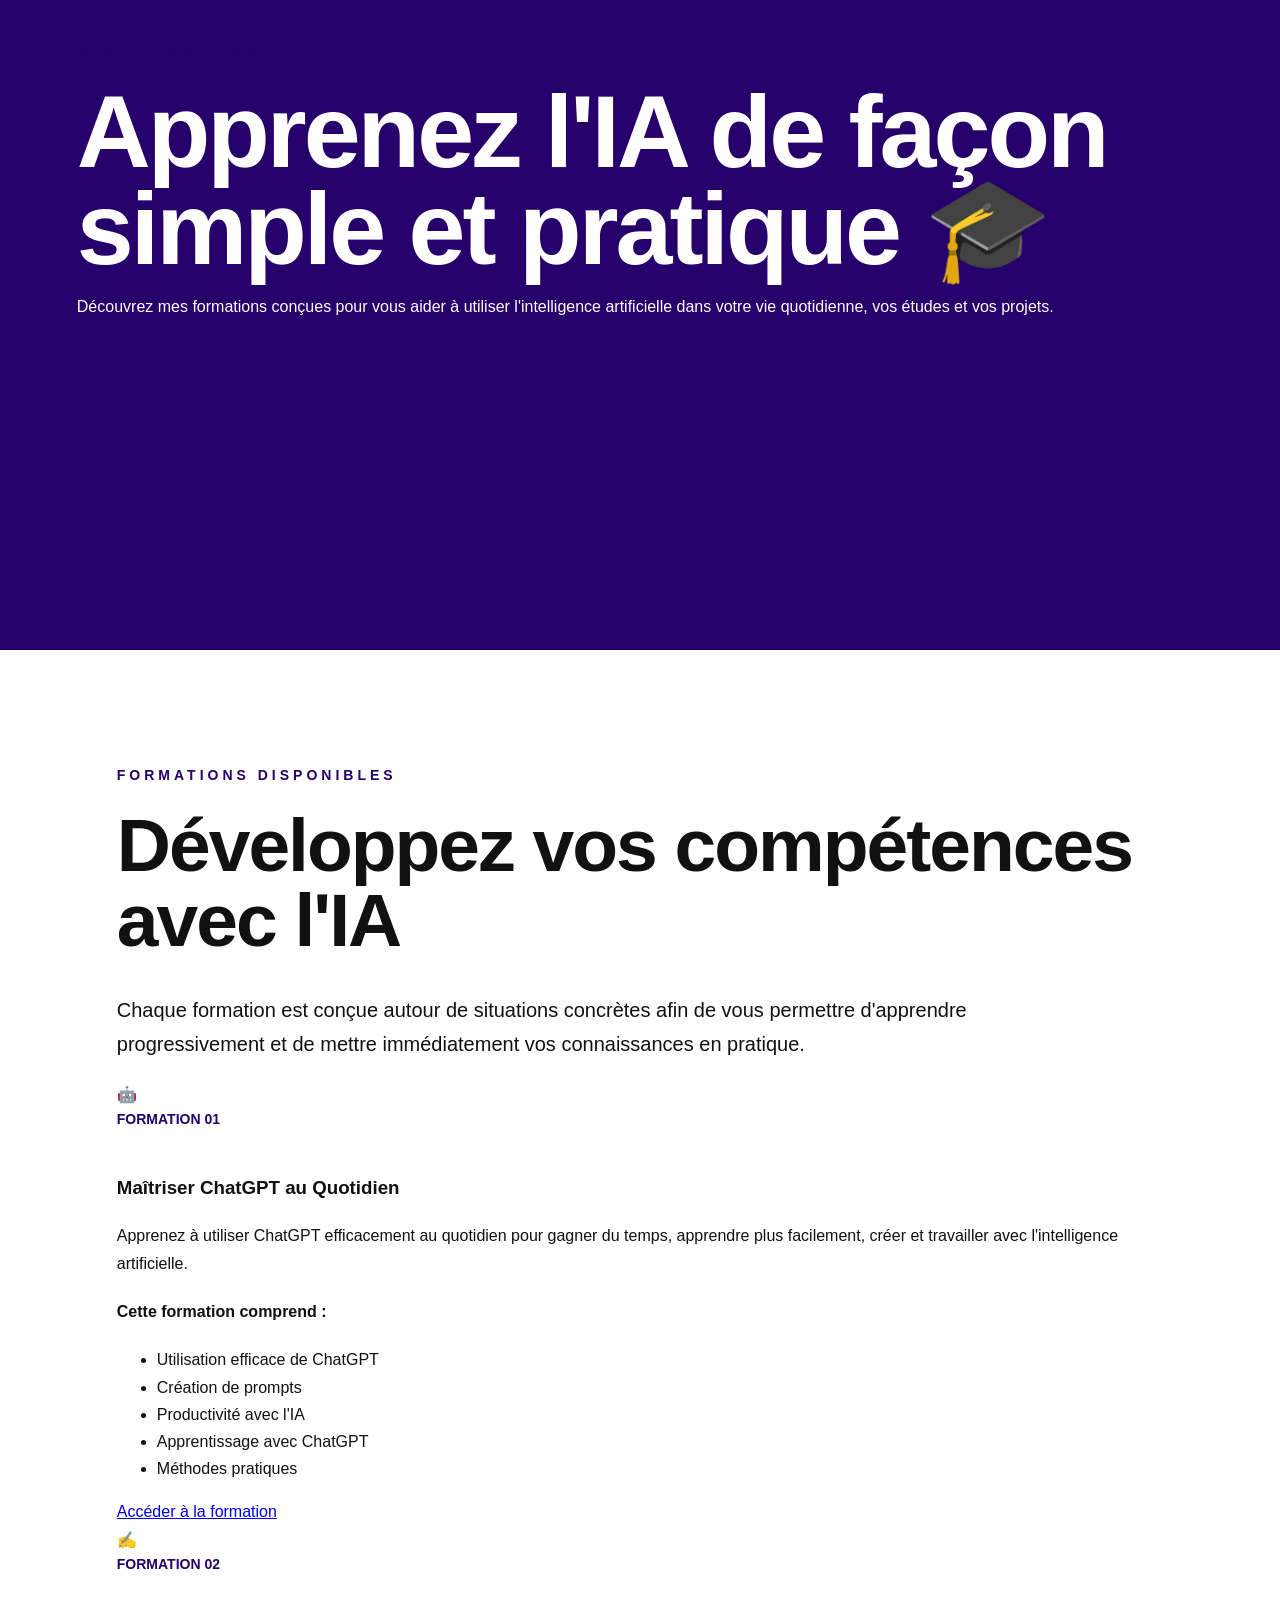
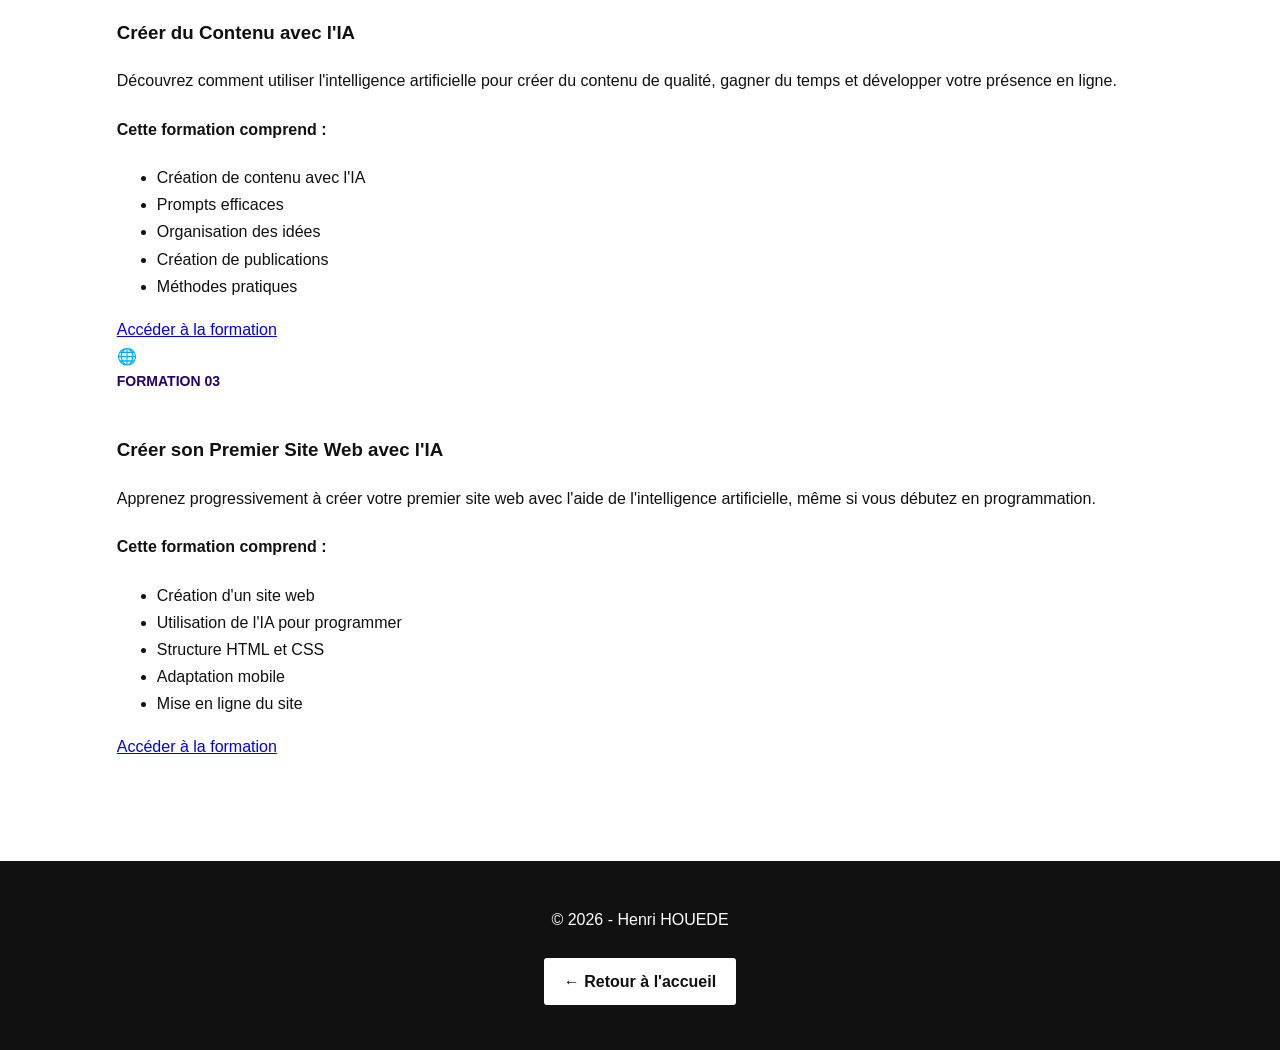
<file: formations.html>
<!DOCTYPE html>
<html lang="fr">
<head>
    <meta charset="UTF-8">
    <meta name="viewport" content="width=device-width, initial-scale=1.0">

    <title>Formations - Henri HOUEDE</title>

    <link rel="stylesheet" href="style.css">
</head>

<body>

    <header class="hero">
        <div class="hero-content">

            <p class="etiquette">MES FORMATIONS</p>

            <h1>Apprenez l'IA de façon simple et pratique 🎓</h1>

            <p>
                Découvrez mes formations conçues pour vous aider
                à utiliser l'intelligence artificielle dans votre
                vie quotidienne, vos études et vos projets.
            </p>

        </div>
    </header>


    <main>

        <section class="section">

            <p class="etiquette">FORMATIONS DISPONIBLES</p>

            <h2>Développez vos compétences avec l'IA</h2>

            <p>
                Chaque formation est conçue autour de situations
                concrètes afin de vous permettre d'apprendre
                progressivement et de mettre immédiatement vos
                connaissances en pratique.
            </p>


            <div class="formations-grid">

<!-- FORMATION 01 -->
<article class="formation-card">

    <div class="formation-icone">🤖</div>

    <span class="numero">FORMATION 01</span>

    <h3>Maîtriser ChatGPT au Quotidien</h3>

    <p>
        Apprenez à utiliser ChatGPT efficacement au quotidien
        pour gagner du temps, apprendre plus facilement,
        créer et travailler avec l'intelligence artificielle.
    </p>

    <h4>Cette formation comprend :</h4>

    <ul>
        <li>Utilisation efficace de ChatGPT</li>
        <li>Création de prompts</li>
        <li>Productivité avec l'IA</li>
        <li>Apprentissage avec ChatGPT</li>
        <li>Méthodes pratiques</li>
    </ul>

    <a href="https://twibclgf.mychariow.online/prd_xl3plgbt"
       class="offre-bouton"
       target="_blank"
       rel="noopener noreferrer">
        Accéder à la formation
    </a>

</article>


<!-- FORMATION 02 -->
<article class="formation-card">

    <div class="formation-icone">✍️</div>

    <span class="numero">FORMATION 02</span>

    <h3>Créer du Contenu avec l'IA</h3>

    <p>
        Découvrez comment utiliser l'intelligence artificielle
        pour créer du contenu de qualité, gagner du temps
        et développer votre présence en ligne.
    </p>

    <h4>Cette formation comprend :</h4>

    <ul>
        <li>Création de contenu avec l'IA</li>
        <li>Prompts efficaces</li>
        <li>Organisation des idées</li>
        <li>Création de publications</li>
        <li>Méthodes pratiques</li>
    </ul>

    <a href="https://twibclgf.mychariow.online/prd_7pe2sra8"
       class="offre-bouton"
       target="_blank"
       rel="noopener noreferrer">
        Accéder à la formation
    </a>

</article>


<!-- FORMATION 03 -->
<article class="formation-card">

    <div class="formation-icone">🌐</div>

    <span class="numero">FORMATION 03</span>

    <h3>Créer son Premier Site Web avec l'IA</h3>

    <p>
        Apprenez progressivement à créer votre premier site web
        avec l'aide de l'intelligence artificielle, même si vous
        débutez en programmation.
    </p>

    <h4>Cette formation comprend :</h4>

    <ul>
        <li>Création d'un site web</li>
        <li>Utilisation de l'IA pour programmer</li>
        <li>Structure HTML et CSS</li>
        <li>Adaptation mobile</li>
        <li>Mise en ligne du site</li>
    </ul>

    <a href="https://twibclgf.mychariow.online/prd_fwb135x7"
       class="offre-bouton"
       target="_blank"
       rel="noopener noreferrer">
        Accéder à la formation
    </a>

</article>
                
        </section>

    </main>


    <footer>
        <p>© 2026 - Henri HOUEDE</p>

        <a href="index.html" class="retour-haut">
            ← Retour à l'accueil
        </a>
    </footer>

</body>
</html>
</file>
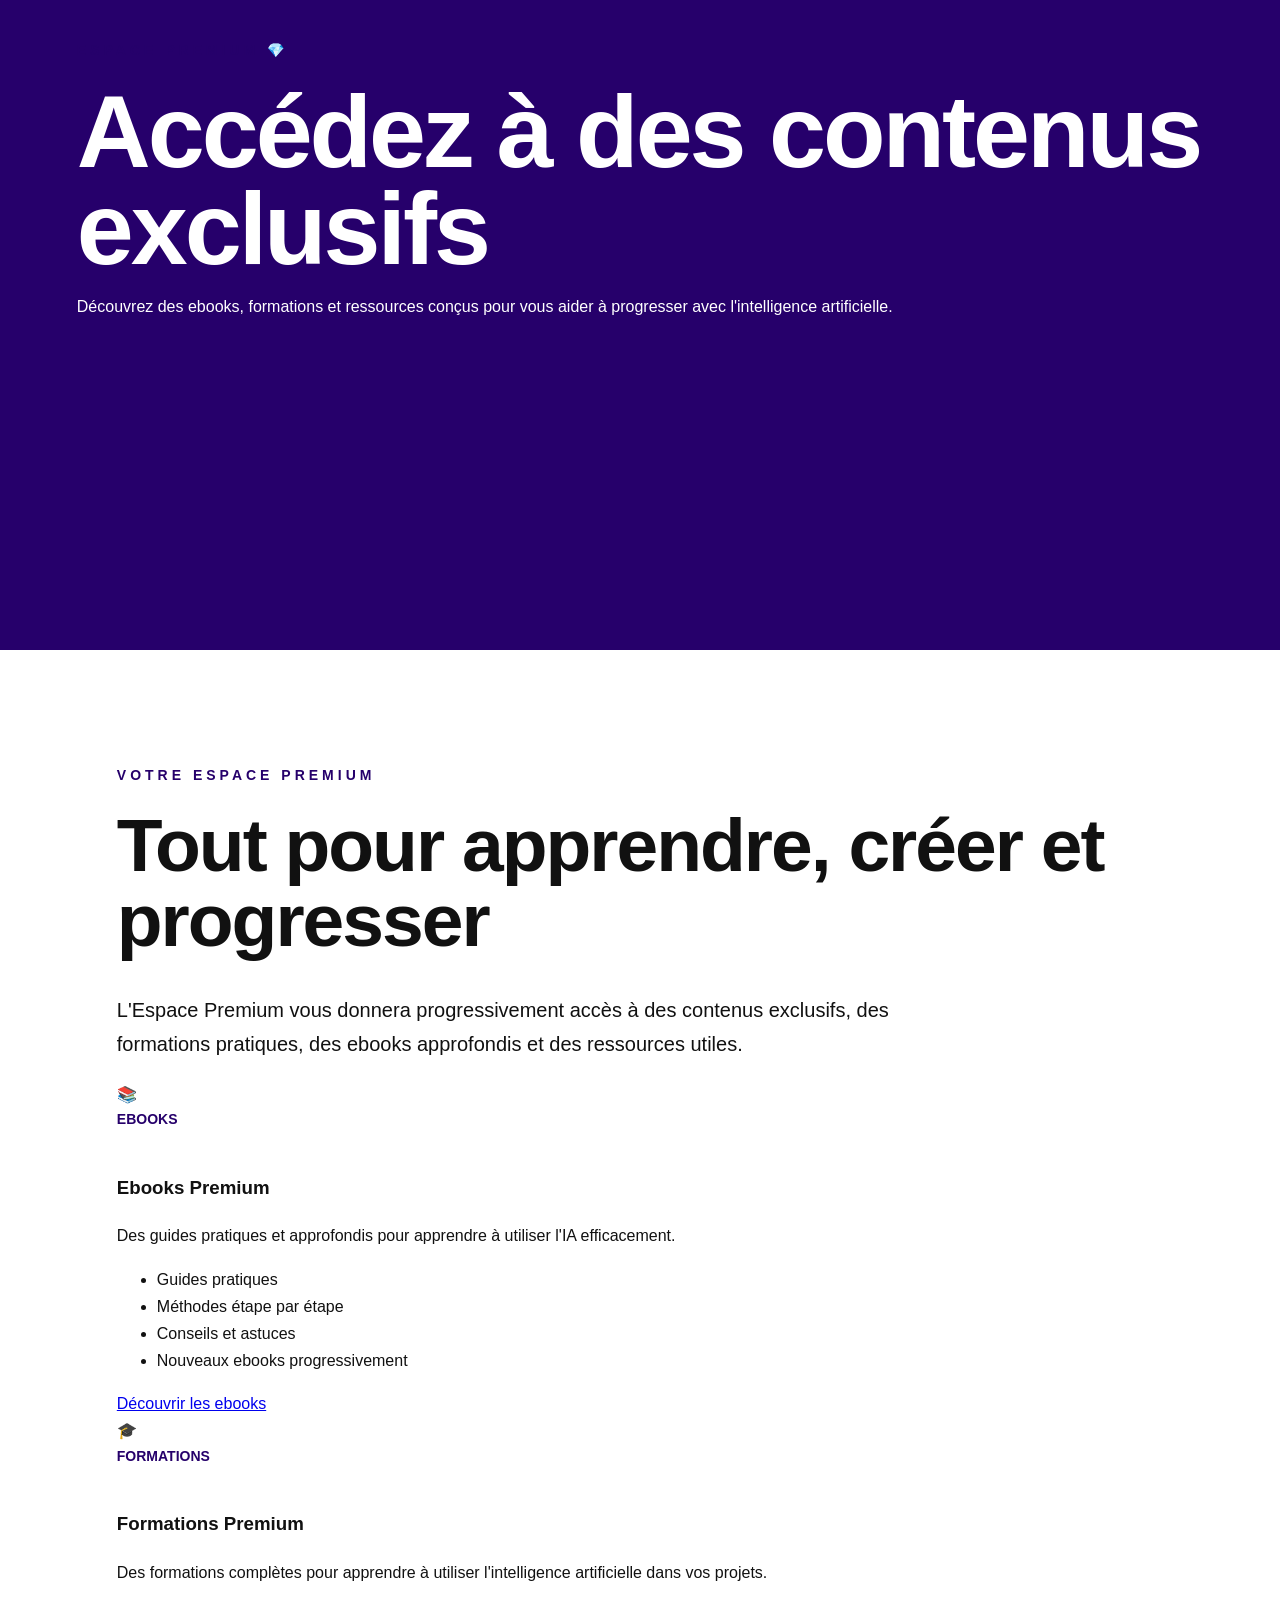
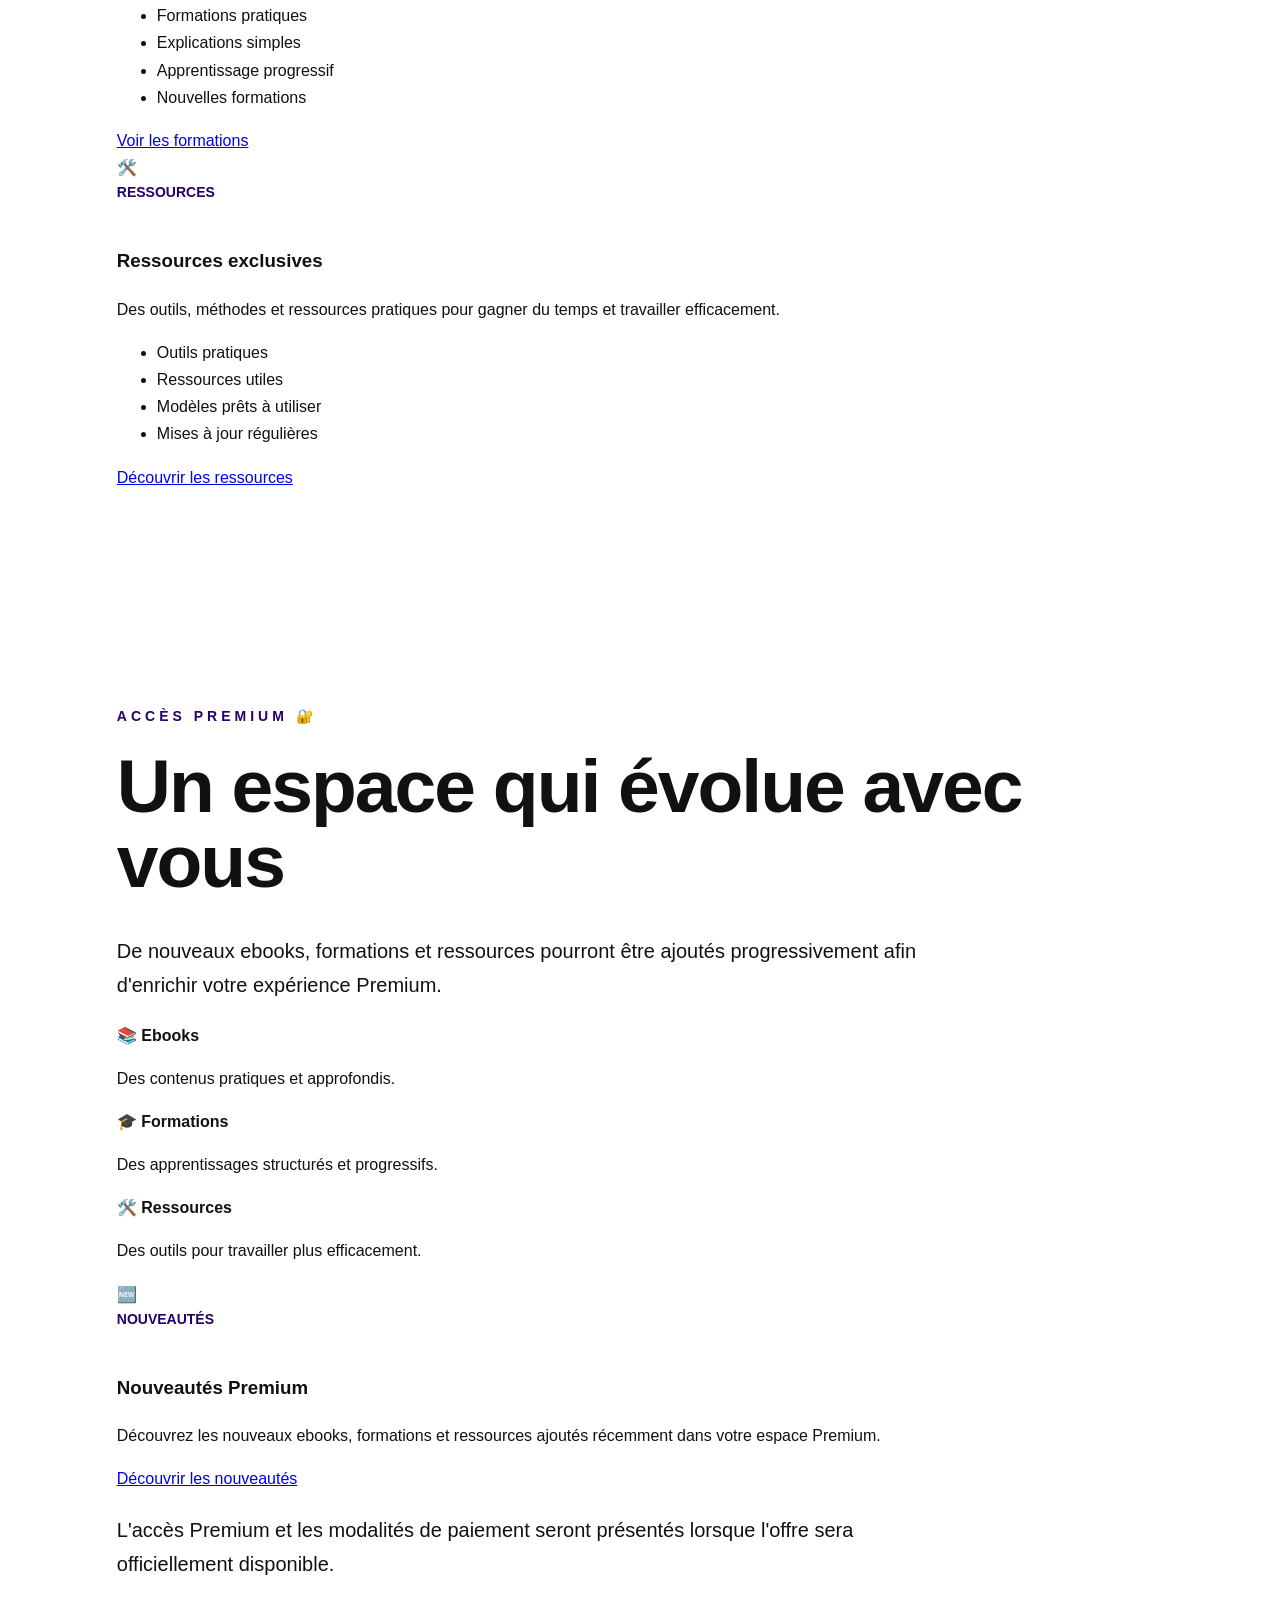
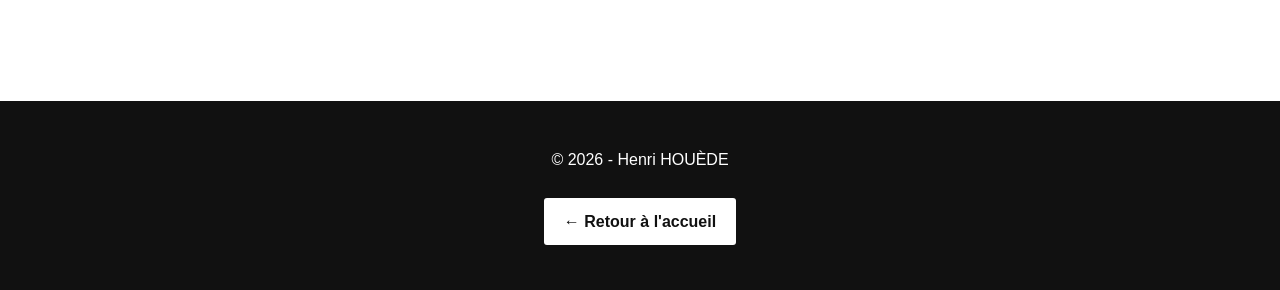
<file: premium.html>
<!DOCTYPE html>
<html lang="fr">

<head>
    <meta charset="UTF-8">
    <meta name="viewport" content="width=device-width, initial-scale=1.0">

    <title>Espace Premium - Henri HOUÈDE</title>

    <link rel="stylesheet" href="style.css">
</head>

<body>

    <header class="hero">
        <div class="hero-content">

            <p class="etiquette">ESPACE PREMIUM 💎</p>

            <h1>Accédez à des contenus exclusifs</h1>

            <p>
                Découvrez des ebooks, formations et ressources
                conçus pour vous aider à progresser avec
                l'intelligence artificielle.
            </p>

        </div>
    </header>

    <main>

        <section class="section">

            <p class="etiquette">VOTRE ESPACE PREMIUM</p>

            <h2>Tout pour apprendre, créer et progresser</h2>

            <p>
                L'Espace Premium vous donnera progressivement accès
                à des contenus exclusifs, des formations pratiques,
                des ebooks approfondis et des ressources utiles.
            </p>

            <div class="formations-grid">

                <article class="formation-card">

                    <div class="formation-icone">📚</div>

                    <span class="numero">EBOOKS</span>

                    <h3>Ebooks Premium</h3>

                    <p>
                        Des guides pratiques et approfondis pour
                        apprendre à utiliser l'IA efficacement.
                    </p>

                    <ul>
                        <li>Guides pratiques</li>
                        <li>Méthodes étape par étape</li>
                        <li>Conseils et astuces</li>
                        <li>Nouveaux ebooks progressivement</li>
                    </ul>

                    <a href="#" class="offre-bouton">
                        Découvrir les ebooks
                    </a>

                </article>

                <article class="formation-card">

                    <div class="formation-icone">🎓</div>

                    <span class="numero">FORMATIONS</span>

                    <h3>Formations Premium</h3>

                    <p>
                        Des formations complètes pour apprendre
                        à utiliser l'intelligence artificielle
                        dans vos projets.
                    </p>

                    <ul>
                        <li>Formations pratiques</li>
                        <li>Explications simples</li>
                        <li>Apprentissage progressif</li>
                        <li>Nouvelles formations</li>
                    </ul>

                    <a href="#" class="offre-bouton">
                        Voir les formations
                    </a>

                </article>

                <article class="formation-card">

                    <div class="formation-icone">🛠️</div>

                    <span class="numero">RESSOURCES</span>

                    <h3>Ressources exclusives</h3>

                    <p>
                        Des outils, méthodes et ressources pratiques
                        pour gagner du temps et travailler efficacement.
                    </p>

                    <ul>
                        <li>Outils pratiques</li>
                        <li>Ressources utiles</li>
                        <li>Modèles prêts à utiliser</li>
                        <li>Mises à jour régulières</li>
                    </ul>

                    <a href="#" class="offre-bouton">
                        Découvrir les ressources
                    </a>

                </article>

            </div>

        </section>

        <section class="section premium-acces">

            <p class="etiquette">ACCÈS PREMIUM 🔐</p>

            <h2>Un espace qui évolue avec vous</h2>

            <p>
                De nouveaux ebooks, formations et ressources pourront
                être ajoutés progressivement afin d'enrichir votre
                expérience Premium.
            </p>

            <div class="premium-points">

                <div>
                    <strong>📚 Ebooks</strong>
                    <p>Des contenus pratiques et approfondis.</p>
                </div>

                <div>
                    <strong>🎓 Formations</strong>
                    <p>Des apprentissages structurés et progressifs.</p>
                </div>

                <div>
                    <strong>🛠️ Ressources</strong>
                    <p>Des outils pour travailler plus efficacement.</p>
                </div>

                <div>
                    <article class="formation-card">

    <div class="formation-icone">🆕</div>

    <span class="numero">NOUVEAUTÉS</span>

    <h3>Nouveautés Premium</h3>

    <p>
        Découvrez les nouveaux ebooks, formations et ressources
        ajoutés récemment dans votre espace Premium.
    </p>

    <a href="#" class="offre-bouton">
        Découvrir les nouveautés
    </a>

</article>
                </div>

            </div>

            <p class="premium-note">
                L'accès Premium et les modalités de paiement seront
                présentés lorsque l'offre sera officiellement disponible.
            </p>

        </section>

    </main>

    <footer>

        <p>© 2026 - Henri HOUÈDE</p>

        <a href="index.html" class="retour-haut">
            ← Retour à l'accueil
        </a>

    </footer>

</body>

</html>
</file>
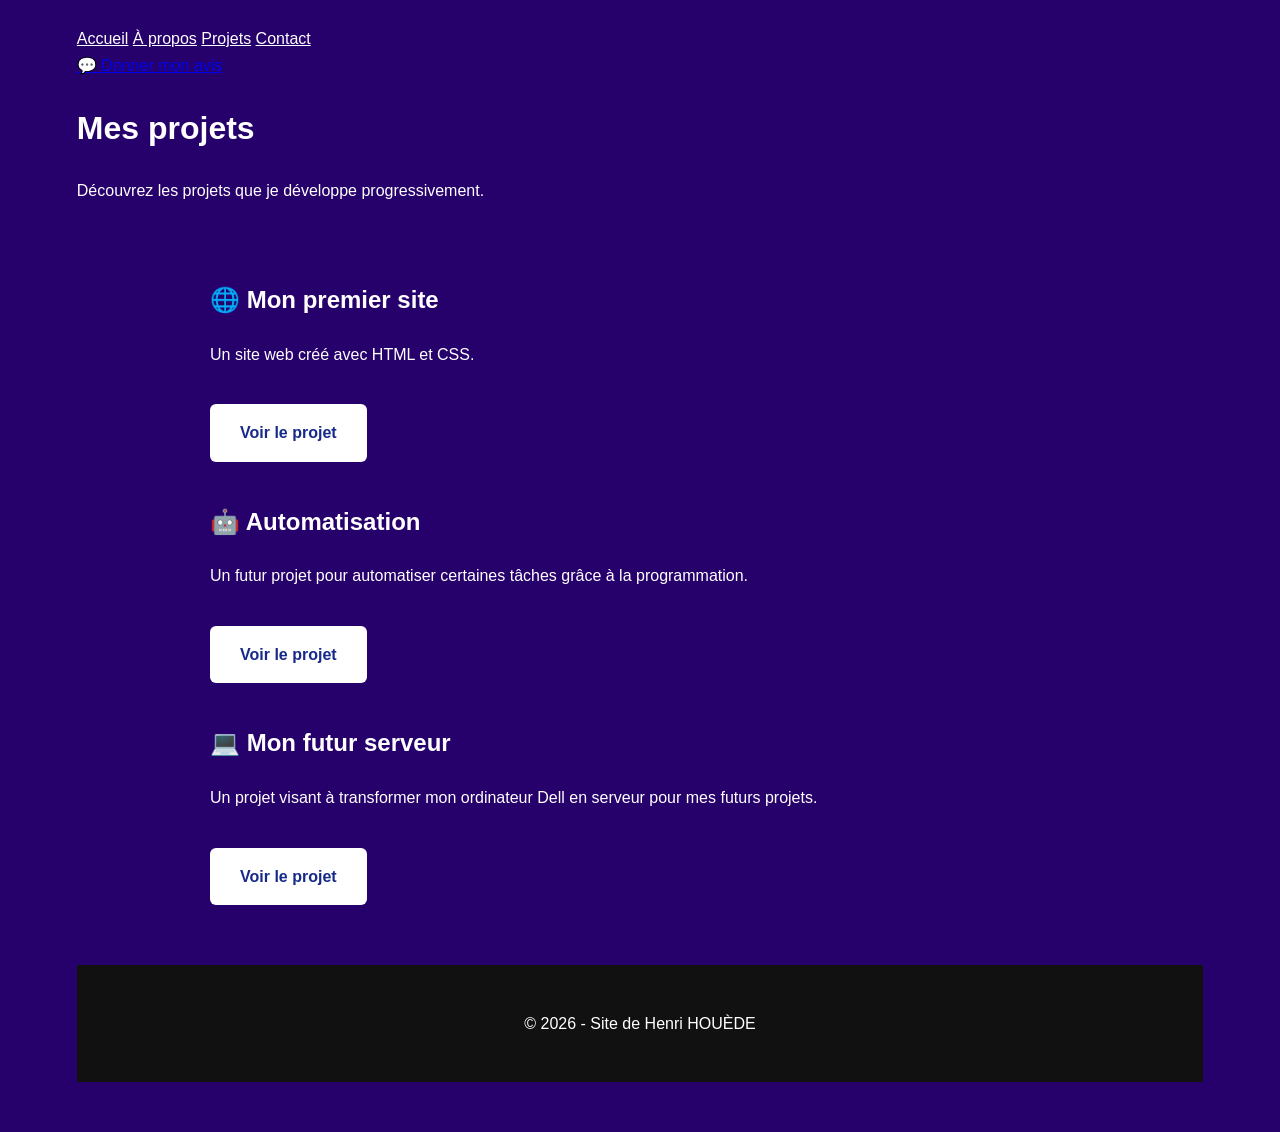
<file: projets.html>
<!DOCTYPE html>
<html lang="fr">

<head>
    <meta charset="UTF-8">
    <meta name="viewport" content="width=device-width, initial-scale=1.0">
    <title>Projets - Site de Henri HOUÈDE</title>
    <link rel="stylesheet" href="style.css">
</head>

<body class="page-violet">

    <header>
        <nav>
            <a href="index.html">Accueil</a>
            <a href="a-propos.html">À propos</a>
            <a href="projets.html">Projets</a>
            <a href="contact.html">Contact</a>
        </nav>

        <a href="temoignages.html" class="bouton-temoignage">
    💬 Donner mon avis
</a>

        <h1>Mes projets</h1>

        <p>
            Découvrez les projets que je développe progressivement.
        </p>
    </header>

    <main>

        <section>
            <h2>🌐 Mon premier site</h2>

            <p>
                Un site web créé avec HTML et CSS.
            </p>

            <a href="#" class="bouton">Voir le projet</a>
        </section>

        <section>
            <h2>🤖 Automatisation</h2>

            <p>
                Un futur projet pour automatiser certaines tâches
                grâce à la programmation.
            </p>

            <a href="#" class="bouton">Voir le projet</a>
        </section>

        <section>
            <h2>💻 Mon futur serveur</h2>

            <p>
                Un projet visant à transformer mon ordinateur Dell
                en serveur pour mes futurs projets.
            </p>

            <a href="#" class="bouton">Voir le projet</a>
        </section>

    </main>

    <footer>
        <p>© 2026 - Site de Henri HOUÈDE</p>
    </footer>

</body>
</html>
</file>
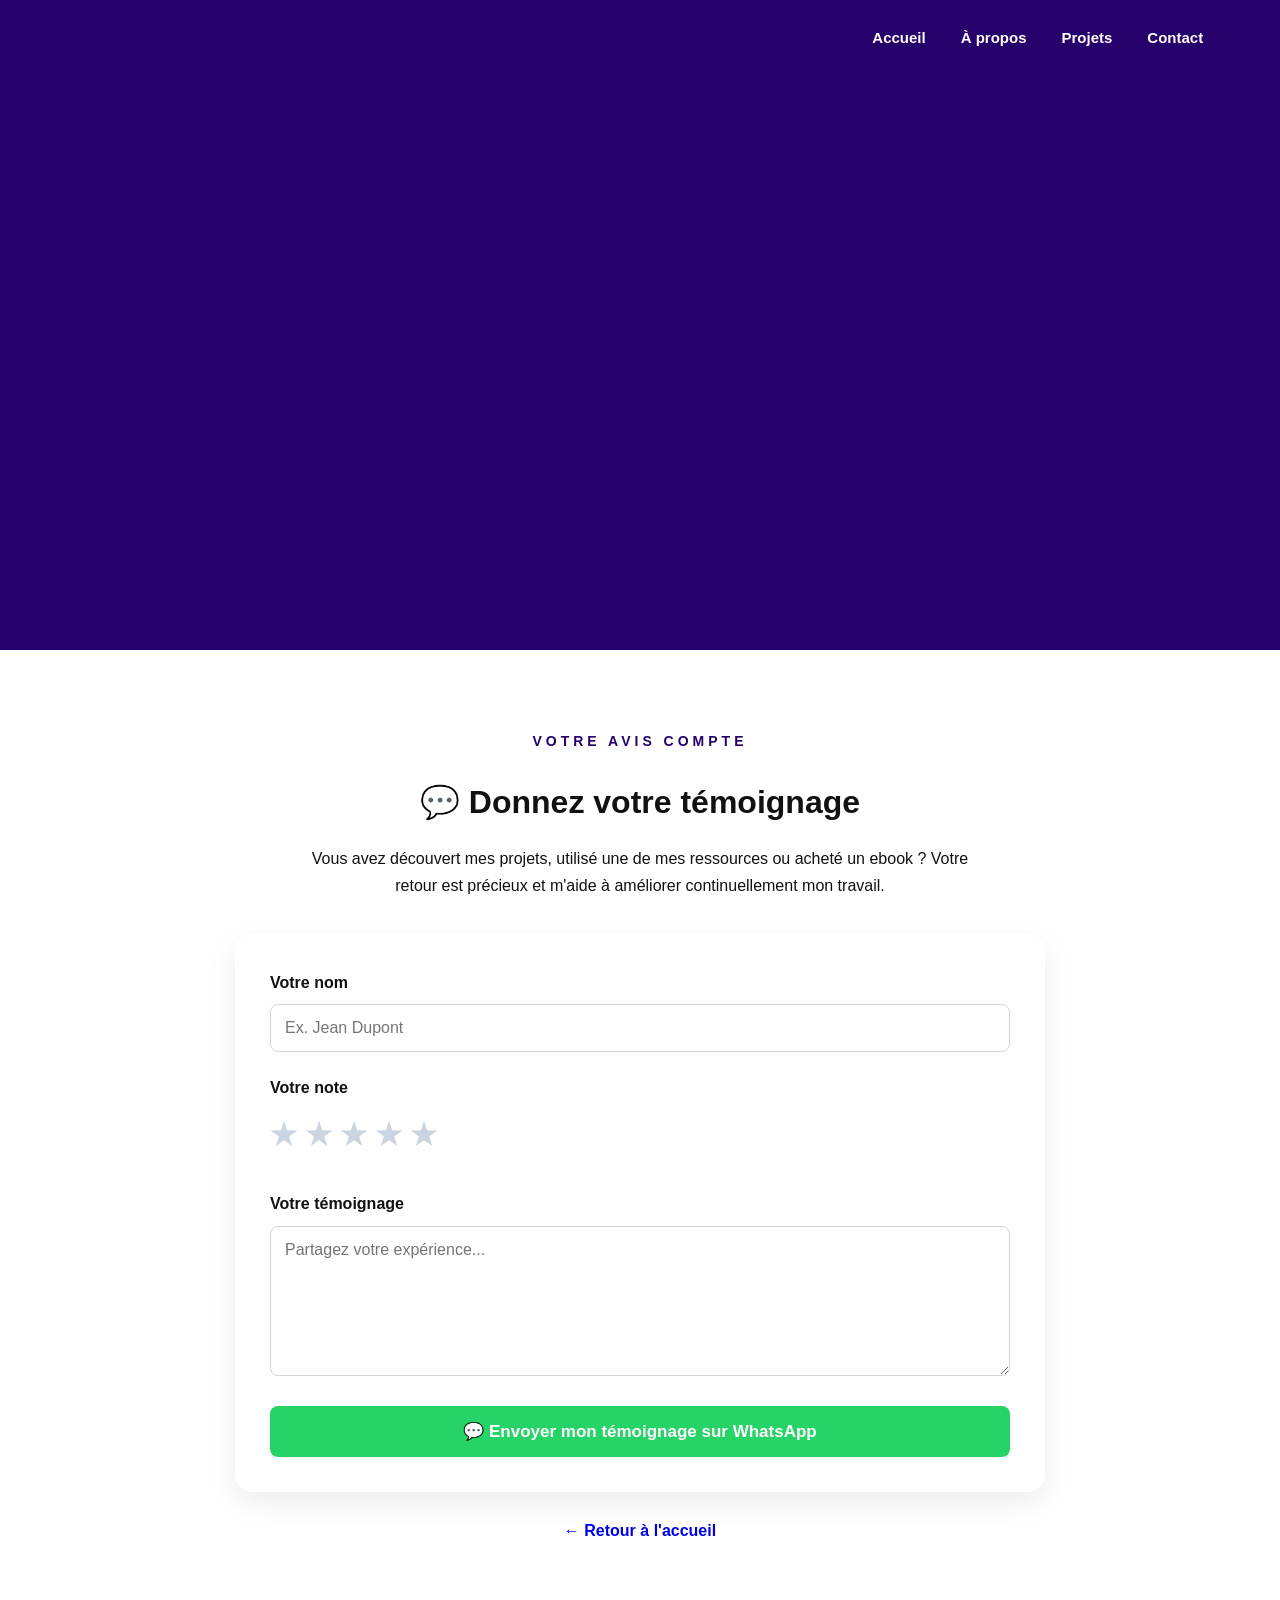
<file: temoignages.html>
<!DOCTYPE html>
<html lang="fr">

<head>
    <meta charset="UTF-8">
    <meta name="viewport" content="width=device-width, initial-scale=1.0">

    <title>Donner mon avis | Henri Nova</title>

    <link rel="stylesheet" href="style.css">

    <style>
        .temoignage-page {
            max-width: 850px;
            margin: 60px auto;
            padding: 20px;
        }

        .temoignage-intro {
            text-align: center;
            margin-bottom: 35px;
        }

        .temoignage-intro h1 {
            margin-bottom: 15px;
        }

        .temoignage-intro p {
            max-width: 700px;
            margin: auto;
            line-height: 1.7;
        }

        .temoignage-form {
            background: #ffffff;
            padding: 35px;
            border-radius: 18px;
            box-shadow: 0 10px 30px rgba(0, 0, 0, 0.08);
        }

        .form-group {
            margin-bottom: 22px;
        }

        .form-group label {
            display: block;
            font-weight: bold;
            margin-bottom: 8px;
        }

        .form-group input,
        .form-group textarea {
            width: 100%;
            padding: 14px;
            border: 1px solid #d1d5db;
            border-radius: 8px;
            font-size: 16px;
            box-sizing: border-box;
            font-family: inherit;
        }

        .form-group textarea {
            min-height: 150px;
            resize: vertical;
        }

        .note {
            display: flex;
            gap: 8px;
            flex-direction: row-reverse;
            justify-content: flex-end;
        }

        .note input {
            display: none;
        }

        .note label {
            font-size: 30px;
            cursor: pointer;
            color: #cbd5e1;
            transition: 0.2s;
        }

        .note label:hover,
        .note label:hover ~ label,
        .note input:checked ~ label {
            color: #f5b301;
        }

        .bouton-envoyer-temoignage {
            display: inline-block;
            width: 100%;
            padding: 15px 20px;
            background-color: #25D366;
            color: #ffffff;
            border: none;
            border-radius: 8px;
            font-size: 17px;
            font-weight: bold;
            cursor: pointer;
            transition: 0.3s ease;
        }

        .bouton-envoyer-temoignage:hover {
            background-color: #1ebe5d;
            transform: translateY(-2px);
        }

        .retour-accueil {
            display: block;
            text-align: center;
            margin-top: 25px;
            text-decoration: none;
            font-weight: bold;
        }

        @media (max-width: 768px) {
            .temoignage-page {
                margin: 30px auto;
                padding: 15px;
            }

            .temoignage-form {
                padding: 25px 18px;
            }

            .temoignage-intro h1 {
                font-size: 28px;
            }
        }
    </style>
</head>

<body>

    <header class="hero">

        <nav class="navigation">
            <a href="index.html">Accueil</a>
            <a href="a-propos.html">À propos</a>
            <a href="projets.html">Projets</a>
            <a href="contact.html">Contact</a>
        </nav>

    </header>


    <main class="temoignage-page">

        <div class="temoignage-intro">

            <p class="etiquette">VOTRE AVIS COMPTE</p>

            <h1>💬 Donnez votre témoignage</h1>

            <p>
                Vous avez découvert mes projets, utilisé une de mes ressources
                ou acheté un ebook ? Votre retour est précieux et m'aide
                à améliorer continuellement mon travail.
            </p>

        </div>


        <form class="temoignage-form" onsubmit="envoyerTemoignage(event)">

            <div class="form-group">

                <label for="nom">Votre nom</label>

                <input
                    type="text"
                    id="nom"
                    placeholder="Ex. Jean Dupont"
                    required
                >

            </div>


            <div class="form-group">

                <label>Votre note</label>

                <div class="note">

                    <input type="radio" id="etoile5" name="note" value="5" required>
                    <label for="etoile5">★</label>

                    <input type="radio" id="etoile4" name="note" value="4">
                    <label for="etoile4">★</label>

                    <input type="radio" id="etoile3" name="note" value="3">
                    <label for="etoile3">★</label>

                    <input type="radio" id="etoile2" name="note" value="2">
                    <label for="etoile2">★</label>

                    <input type="radio" id="etoile1" name="note" value="1">
                    <label for="etoile1">★</label>

                </div>

            </div>


            <div class="form-group">

                <label for="message">Votre témoignage</label>

                <textarea
                    id="message"
                    placeholder="Partagez votre expérience..."
                    required
                ></textarea>

            </div>


            <button type="submit" class="bouton-envoyer-temoignage">
                💬 Envoyer mon témoignage sur WhatsApp
            </button>

        </form>


        <a href="index.html" class="retour-accueil">
            ← Retour à l'accueil
        </a>

    </main>


    <script>

        function envoyerTemoignage(event) {

            event.preventDefault();

            const nom = document.getElementById("nom").value.trim();

            const message = document.getElementById("message").value.trim();

            const noteSelectionnee = document.querySelector(
                'input[name="note"]:checked'
            );

            if (!noteSelectionnee) {
                alert("Veuillez sélectionner une note.");
                return;
            }

            const note = noteSelectionnee.value;

            const texte =
                "Bonjour Henri, je souhaite vous laisser un témoignage.%0A%0A" +
                "👤 Nom : " + encodeURIComponent(nom) + "%0A" +
                "⭐ Note : " + encodeURIComponent(note + "/5") + "%0A%0A" +
                "💬 Témoignage :%0A" +
                encodeURIComponent(message);

            const whatsapp =
                "https://wa.me/2290152589242?text=" + texte;

            window.open(whatsapp, "_blank");
        }

    </script>

</body>

</html>
</file>
<file: style.css>
/* =========================
   STYLE GÉNÉRAL
========================= */

html {
    scroll-behavior: smooth;
}

* {
    box-sizing: border-box;
}

body {
    margin: 0;
    font-family: Arial, Helvetica, sans-serif;
    background-color: #ffffff;
    color: #111111;
    line-height: 1.7;
}


/* =========================
   EN-TÊTE / MENU
========================= */

.hero {
    background-color: #26006b;
    color: white;
    min-height: 650px;
    padding: 25px 6% 80px;
}

.navigation {
    display: flex;
    justify-content: flex-end;
    align-items: center;
    gap: 35px;
    max-width: 1200px;
    margin: 0 auto;
}

.navigation a {
    color: white;
    text-decoration: none;
    font-weight: bold;
    font-size: 15px;
    transition: opacity 0.2s ease;
}

.navigation a:hover {
    opacity: 0.7;
}


/* =========================
   GRANDE BANNIÈRE
========================= */

.hero-contenu {
    max-width: 1200px;
    margin: 130px auto 0;
}

.sous-titre {
    font-size: 16px;
    font-weight: bold;
    letter-spacing: 4px;
    margin-bottom: 25px;
}

.hero h1 {
    margin: 0;
    font-size: clamp(50px, 8vw, 105px);
    line-height: 0.95;
    font-weight: 900;
    letter-spacing: -3px;
}

.hero-contenu > p:not(.sous-titre) {
    max-width: 650px;
    margin-top: 35px;
    font-size: 20px;
}


/* =========================
   BOUTONS
========================= */

.bouton {
    display: inline-block;
    margin-top: 25px;
    padding: 15px 28px;
    background-color: white;
    color: #26006b;
    text-decoration: none;
    font-weight: bold;
    border-radius: 3px;
    transition: 0.2s ease;
}

.bouton:hover {
    transform: translateY(-3px);
}


/* =========================
   SECTIONS
========================= */

.section {
    max-width: 1200px;
    margin: 0 auto;
    padding: 100px 6%;
}

.etiquette {
    font-size: 14px;
    font-weight: bold;
    letter-spacing: 4px;
    color: #26006b;
    margin-bottom: 20px;
}

.section h2 {
    margin: 0 0 35px;
    font-size: clamp(40px, 6vw, 75px);
    line-height: 1;
    font-weight: 900;
    letter-spacing: -2px;
}

.section > p:not(.etiquette) {
    max-width: 850px;
    font-size: 20px;
}


/* =========================
   PROJETS
========================= */

.projets-section {
    background-color: #f5f5f5;
    max-width: none;
    padding-left: 6%;
    padding-right: 6%;
}

.projets-section > * {
    max-width: 1200px;
    margin-left: auto;
    margin-right: auto;
}

.projets-section .etiquette {
    margin-bottom: 20px;
}

.projets {
    display: grid;
    grid-template-columns: repeat(3, 1fr);
    gap: 25px;
    margin-top: 50px;
}

.projet {
    position: relative;
    background-color: white;
    padding: 35px;
    min-height: 280px;
    border: none;
    border-radius: 0;
    box-shadow: none;
    transition: transform 0.25s ease;
}

.projet:hover {
    transform: translateY(-8px);
}

.numero {
    display: block;
    color: #26006b;
    font-size: 14px;
    font-weight: bold;
    margin-bottom: 40px;
}

.projet h3 {
    margin: 0 0 20px;
    font-size: 24px;
    line-height: 1.2;
}

.projet p {
    margin: 0;
    font-size: 17px;
    color: #444444;
}


/* =========================
   CONTACT
========================= */

.contact-section {
    text-align: left;
}

.contact-section .bouton {
    background-color: #26006b;
    color: white;
}

.contact-section .bouton:hover {
    background-color: #16003f;
}


/* =========================
   PIED DE PAGE
========================= */

footer {
    background-color: #111111;
    color: white;
    text-align: center;
    padding: 45px 20px;
}

footer p {
    margin: 0;
}

.retour-haut {
    display: inline-block;
    margin-top: 25px;
    padding: 10px 20px;
    background-color: white;
    color: #111111;
    text-decoration: none;
    border-radius: 3px;
    font-weight: bold;
}

.retour-haut:hover {
    background-color: #dddddd;
}


/* =========================
   VERSION MOBILE
========================= */

@media (max-width: 700px) {

    .hero {
        min-height: 600px;
        padding: 20px 25px 60px;
    }

    .navigation {
        justify-content: center;
        gap: 18px;
        flex-wrap: wrap;
    }

    .navigation a {
        font-size: 13px;
    }

    .hero-contenu {
        margin-top: 100px;
    }

    .hero h1 {
        font-size: 52px;
        letter-spacing: -2px;
    }

    .hero-contenu > p:not(.sous-titre) {
        font-size: 17px;
    }

    .section {
        padding: 70px 25px;
    }

    .section h2 {
        font-size: 42px;
    }

    .section > p:not(.etiquette) {
        font-size: 18px;
    }

    .projets-section {
        padding-left: 25px;
        padding-right: 25px;
    }

    .projets {
        grid-template-columns: 1fr;
        gap: 20px;
        margin-top: 35px;
    }

    .projet {
        min-height: auto;
        padding: 30px;
    }

    .numero {
        margin-bottom: 25px;
    }
}

.projet .bouton {
    display: inline-block;
    padding: 12px 20px;
    margin-top: 15px;
    text-decoration: none;
    border-radius: 8px;
    background-color: #ffffff;
    border: 2px solid #000000;
    color: #000000;
}

.titre-violet {
    color: #6a1b9a;
    font-weight: bold;
}

.page-violet {
    background-color: #26006b;
    color: white;
    padding: 25px 6% 50px;
}

.page-violet nav a {
    color: white;
}

.page-violet h1 {
    color: white;
}

.page-violet p {
    color: white;
}

.page-violet .logo-ia {
    color: white;
}

/* =========================
   PAGE CONTACT
   Même interface que les autres pages
   ========================= */

.page-violet main {
    max-width: 900px;
    margin: 0 auto;
    padding: 20px;
    text-align: center;
}

.page-violet main section {
    margin: 40px auto;
    max-width: 800px;
}

.page-violet main h2 {
    color: white;
    margin-bottom: 20px;
}

.page-violet main p {
    color: white;
    line-height: 1.8;
    margin-bottom: 20px;
}

.page-violet main strong {
    color: white;
}

.page-violet main a.bouton {
    display: inline-block;
    margin-top: 15px;
    padding: 15px 30px;
    text-decoration: none;
}

/* ============================= */
/* PROJETS ET CONTACT            */
/* Même présentation que le site */
/* ============================= */

.page-violet main {
    max-width: 900px;
    margin: 0 auto;
    text-align: left;
}

.page-violet main section {
    margin: 40px 0;
    text-align: left;
}

.page-violet main h2 {
    color: white;
    margin-bottom: 20px;
}

.page-violet main p {
    color: white;
    line-height: 1.8;
}

.page-violet main strong {
    color: white;
}

.page-violet .bouton {
    display: inline-block;
    margin-top: 15px;
    padding: 12px 24px;
    background-color: white;
    color: #172a8a;
    text-decoration: none;
    border-radius: 6px;
    font-weight: bold;
}

.page-violet .bouton:hover {
    opacity: 0.85;
}

/* TES STYLES ACTUELS */


/* ===== ASSISTANCE IA ===== */

#ai-button {
    position: fixed;
    right: 20px;
    bottom: 20px;
    z-index: 9999;
    background: #1e3a8a;
    color: white;
    border: none;
    border-radius: 30px;
    padding: 14px 20px;
    font-size: 16px;
    font-weight: 600;
    cursor: pointer;
}

#ai-button:hover {
    background: #2563eb;
}

#ai-chat {
    display: none;
    position: fixed;
    right: 20px;
    bottom: 80px;
    width: 350px;
    max-width: calc(100% - 40px);
    height: 450px;
    background: white;
    border-radius: 15px;
    box-shadow: 0 10px 30px rgba(0,0,0,0.3);
    z-index: 10000;
    overflow: hidden;
}

#ai-header {
    background: #1e3a8a;
    color: white;
    padding: 15px;
    display: flex;
    justify-content: space-between;
    align-items: center;
}

#ai-close {
    background: transparent;
    border: none;
    color: white;
    font-size: 22px;
    cursor: pointer;
}

#ai-messages {
    height: 340px;
    padding: 15px;
    overflow-y: auto;
}

.ai-message {
    background: #f1f5f9;
    padding: 10px;
    border-radius: 10px;
    margin-bottom: 10px;
}

#ai-input-area {
    display: flex;
    padding: 10px;
    border-top: 1px solid #ddd;
}

#ai-input {
    flex: 1;
    padding: 10px;
    border: 1px solid #ccc;
    border-radius: 8px;
}

#ai-send {
    margin-left: 8px;
    padding: 10px 15px;
    background: #1e3a8a;
    color: white;
    border: none;
    border-radius: 8px;
    cursor: pointer;
}


/* NE TOUCHE PAS À CETTE PARTIE */
@media (max-width: 768px) {

/* Adaptation pour téléphone */
@media (max-width: 768px) {
    body {
        font-size: 16px;
        overflow-x: hidden;
    }

    .hero {
        padding: 20px 15px;
    }

    .navigation {
        flex-wrap: wrap;
        gap: 10px;
    }

    .navigation a {
        font-size: 14px;
        padding: 8px 10px;
    }

    main {
        width: 100%;
        box-sizing: border-box;
        padding: 20px 15px;
    }

    .page-violet {
        width: 100%;
        box-sizing: border-box;
        margin: 0;
        padding: 20px 15px;
    }

    .page-violet main {
        padding: 0;
    }

    img {
        max-width: 100%;
        height: auto;
    }

    .bouton {
        max-width: 100%;
        box-sizing: border-box;
    }
}

/* ===== PLATEFORME IA ===== */

.plateforme-ia {
    text-align: center;
    padding: 70px 20px;
}

.plateforme-ia h2 {
    font-size: 2.2rem;
    margin-bottom: 15px;
}

.plateforme-ia > p {
    max-width: 750px;
    margin: 0 auto 40px;
    line-height: 1.7;
}

.plateforme-cartes {
    max-width: 1100px;
    margin: auto;
    display: grid;
    grid-template-columns: repeat(4, 1fr);
    gap: 20px;
}

.plateforme-carte {
    display: block;
    padding: 30px 20px;
    border-radius: 18px;
    text-decoration: none;
    background: #ffffff;
    box-shadow: 0 8px 25px rgba(0, 0, 0, 0.08);
    transition: transform 0.25s ease, box-shadow 0.25s ease;
}

.plateforme-carte:hover {
    transform: translateY(-8px);
    box-shadow: 0 14px 35px rgba(0, 0, 0, 0.15);
}

.plateforme-carte span {
    display: block;
    font-size: 42px;
    margin-bottom: 15px;
}

.plateforme-carte h3 {
    margin-bottom: 10px;
    font-size: 1.3rem;
}

.plateforme-carte p {
    margin: 0;
    line-height: 1.6;
}

/* Adaptation téléphone */
@media (max-width: 900px) {
    .plateforme-cartes {
        grid-template-columns: repeat(2, 1fr);
    }
}

@media (max-width: 600px) {
    .plateforme-cartes {
        grid-template-columns: 1fr;
    }

    .plateforme-ia {
        padding: 50px 15px;
    }

    .plateforme-ia h2 {
        font-size: 1.8rem;
    }
}

/* ===== ESPACE MONÉTISATION ===== */

.monetisation {
    text-align: center;
    padding: 75px 20px;
}

.monetisation h2 {
    font-size: 2.2rem;
    margin-bottom: 15px;
}

.monetisation-intro {
    max-width: 750px;
    margin: 0 auto 45px;
    line-height: 1.7;
}

.offres-cartes {
    max-width: 1050px;
    margin: auto;
    display: grid;
    grid-template-columns: repeat(3, 1fr);
    gap: 25px;
}

.offre-carte {
    padding: 35px 25px;
    background: #fff;
    border-radius: 20px;
    box-shadow: 0 8px 30px rgba(0,0,0,.09);
    transition: transform .25s ease, box-shadow .25s ease;
}

.offre-carte:hover {
    transform: translateY(-8px);
    box-shadow: 0 15px 40px rgba(0,0,0,.15);
}

.offre-icone {
    font-size: 45px;
    margin-bottom: 15px;
}

.offre-carte h3 {
    margin-bottom: 12px;
    font-size: 1.4rem;
}

.offre-carte p {
    line-height: 1.6;
    margin-bottom: 25px;
}

.offre-bouton {
    display: inline-block;
    padding: 12px 22px;
    border-radius: 10px;
    text-decoration: none;
    font-weight: bold;
    background: #32106f;
    color: white;
}

.offre-bouton:hover {
    opacity: .85;
}

@media (max-width: 800px) {
    .offres-cartes {
        grid-template-columns: 1fr;
        max-width: 500px;
    }
}

/* ===== PAGE EBOOKS ===== */

.ebooks-page {
    text-align: center;
}

.ebooks-grid {
    display: grid;
    grid-template-columns: repeat(3, 1fr);
    gap: 25px;
    margin-top: 40px;
}

.ebook-card {
    background: #ffffff;
    padding: 35px 25px;
    border-radius: 20px;
    box-shadow: 0 8px 25px rgba(0, 0, 0, 0.08);
    text-align: center;
}

.ebook-icon {
    font-size: 50px;
    margin-bottom: 15px;
}

.ebook-numero {
    display: block;
    color: #4b168c;
    font-weight: bold;
    margin-bottom: 10px;
}

.ebook-card h3 {
    font-size: 1.4rem;
    margin-bottom: 15px;
}

.ebook-card p {
    line-height: 1.6;
    margin-bottom: 25px;
}

.ebook-card button:disabled {
    opacity: 0.6;
    cursor: not-allowed;
}

@media (max-width: 900px) {
    .ebooks-grid {
        grid-template-columns: repeat(2, 1fr);
    }
}

@media (max-width: 600px) {
    .ebooks-grid {
        grid-template-columns: 1fr;
    }
}

/* ================================
   FORMATIONS
================================ */

.formations-grid {
    display: grid;
    grid-template-columns: repeat(3, 1fr);
    gap: 30px;
    margin-top: 40px;
}

.formation-card {
    background: #ffffff;
    border-radius: 24px;
    padding: 35px 30px;
    text-align: center;
    box-shadow: 0 10px 30px rgba(0, 0, 0, 0.08);
    transition: transform 0.3s ease, box-shadow 0.3s ease;
}

.formation-card:hover {
    transform: translateY(-6px);
    box-shadow: 0 15px 35px rgba(0, 0, 0, 0.12);
}

.formation-icone {
    font-size: 55px;
    margin-bottom: 20px;
}

.formation-card .numero {
    display: block;
    font-weight: 700;
    margin-bottom: 15px;
    color: #4b1b8f;
}

.formation-card h3 {
    font-size: 26px;
    margin-bottom: 18px;
}

.formation-card p {
    line-height: 1.7;
    margin-bottom: 20px;
}

.formation-card h4 {
    text-align: left;
    margin: 20px 0 12px;
}

.formation-card ul {
    text-align: left;
    line-height: 1.8;
    padding-left: 22px;
    margin-bottom: 25px;
}

.formation-card .offre-bouton {
    display: inline-block;
    text-decoration: none;
}


/* ================================
   FORMATIONS - TABLETTE
================================ */

@media (max-width: 900px) {

    .formations-grid {
        grid-template-columns: repeat(2, 1fr);
    }

}


/* ================================
   FORMATIONS - TÉLÉPHONE
================================ */

@media (max-width: 600px) {

    .formations-grid {
        grid-template-columns: 1fr;
        gap: 25px;
    }

    .formation-card {
        padding: 30px 22px;
    }

    .formation-card h3 {
        font-size: 24px;
    }


    /* =========================================================
   ESPACE PREMIUM
   Design de la page premium uniquement
   ========================================================= */

body:has(.premium-acces) {
    background: #f7f8fc;
}

/* En-tête Premium */
body:has(.premium-acces) .hero {
    background: linear-gradient(135deg, #4527a0, #6a3fb5);
    color: #ffffff;
    padding: 70px 20px;
    text-align: center;
}

body:has(.premium-acces) .hero-content {
    max-width: 850px;
    margin: 0 auto;
}

body:has(.premium-acces) .hero .etiquette {
    color: #ffffff;
    font-weight: 700;
    letter-spacing: 1px;
}

body:has(.premium-acces) .hero h1 {
    color: #ffffff;
    margin: 18px 0;
    font-size: 42px;
}

body:has(.premium-acces) .hero p:not(.etiquette) {
    max-width: 700px;
    margin: 0 auto;
    color: #f4f1ff;
    font-size: 18px;
    line-height: 1.7;
}

/* Sections Premium */
body:has(.premium-acces) .section {
    max-width: 1100px;
    margin: 0 auto;
    padding: 70px 20px;
}

body:has(.premium-acces) .section > h2 {
    text-align: center;
    font-size: 32px;
    margin: 15px 0;
}

body:has(.premium-acces) .section > p:not(.etiquette) {
    max-width: 760px;
    margin: 0 auto 45px;
    text-align: center;
    line-height: 1.7;
}

/* Étiquette */
body:has(.premium-acces) .etiquette {
    text-align: center;
    font-weight: 700;
    color: #5b35a6;
    letter-spacing: 1px;
}

/* Grille des contenus */
body:has(.premium-acces) .formations-grid {
    display: grid;
    grid-template-columns: repeat(3, 1fr);
    gap: 25px;
}

/* Cartes */
body:has(.premium-acces) .formation-card {
    background: #ffffff;
    border-radius: 22px;
    padding: 32px 26px;
    box-shadow: 0 10px 30px rgba(0, 0, 0, 0.08);
}

/* ================================
   BOUTONS UNIFORMES DU SITE
================================ */

.bouton,
.offre-bouton,
.projet .bouton {
    display: inline-block;
    padding: 13px 24px;
    background-color: #26006b;
    color: #ffffff;
    text-decoration: none;
    font-weight: bold;
    border: none;
    border-radius: 8px;
    cursor: pointer;
    transition: transform 0.2s ease, opacity 0.2s ease, background-color 0.2s ease;
}

.bouton:hover,
.offre-bouton:hover,
.projet .bouton:hover {
    transform: translateY(-3px);
    opacity: 0.9;
}

.bouton:active,
.offre-bouton:active,
.projet .bouton:active {
    transform: translateY(0);
}

/* =========================================
   PROJETS — EN SAVOIR PLUS
========================================= */

.projet-titre {
    display: flex;
    align-items: center;
    justify-content: space-between;
    gap: 15px;
    margin-bottom: 20px;
}

.projet-titre h3 {
    margin: 0;
}

.en-savoir-plus {
    flex-shrink: 0;
    padding: 8px 14px;
    background: transparent;
    color: #26006b;
    border: 1.5px solid #26006b;
    border-radius: 7px;
    font-size: 13px;
    font-weight: bold;
    cursor: pointer;
    transition: all 0.2s ease;
}

.en-savoir-plus:hover {
    background-color: #26006b;
    color: white;
    transform: translateY(-2px);
}

.description-projet {
    display: none;
    margin-top: 25px;
    padding: 22px;
    background-color: #f5f7ff;
    border-radius: 12px;
    border-left: 4px solid #26006b;
}

.description-projet.active {
    display: block;
}

.description-projet h4 {
    margin: 0 0 15px;
    color: #26006b;
    font-size: 18px;
}

.description-projet p {
    margin-bottom: 15px;
    font-size: 16px;
    line-height: 1.7;
}

.description-projet strong {
    display: block;
    margin-top: 20px;
    margin-bottom: 8px;
    color: #26006b;
}

@media (max-width: 700px) {

    .projet-titre {
        align-items: flex-start;
    }

    .projet-titre h3 {
        font-size: 21px;
    }

    .en-savoir-plus {
        font-size: 12px;
        padding: 7px 10px;
    }

    .description-projet {
        padding: 18px;
    }
}

.description-projet {
    display: none !important;
    margin-top: 20px;
}

.description-projet.active {
    display: block !important;
}

/ * Bouton En savoir + */
.enb-savoir-plus {
    display: inline-block;
    bmargin-left: 15px;
    padding: 7px 12px;
    bbackground-color: #26006b;
    color: #ffffff;
    border: none;
    border-radius: 6px;
    font-size: 12px;
    font-weight: bold;
    cursor: pointer;
}

.en-savoir-plus:hover {
    opacity: 0.85;
    transform: translateY(-2px);
}

.bouton-whatsapp {
    display: inline-block !important;
    margin-top: 20px;
    padding: 16px 28px;
    background-color: #25D366 !important;
    color: #ffffff !important;
    text-decoration: none !important;
    font-weight: bold;
    border-radius: 10px;
    border: none;
    cursor: pointer;
    transition: 0.3s ease;
}

.bouton-whatsapp:hover {
    background-color: #1ebe5d !important;
    color: #ffffff !important;
    transform: translateY(-2px);
}

/* ==================== BOUTON TÉMOIGNAGE ==================== */

.bouton-temoignage {
    display: inline-block;
    margin: 18px auto;
    padding: 12px 22px;
    background-color: #2563eb;
    color: #ffffff;
    text-decoration: none;
    font-weight: bold;
    border-radius: 8px;
    transition: all 0.3s ease;
}

.bouton-temoignage:hover {
    background-color: #1d4ed8;
    transform: translateY(-2px);
}

/* ================================
   MENU MOBILE
================================ */

.menu-toggle {
    display: none;
    background: transparent;
    border: none;
    cursor: pointer;
    padding: 8px;
}

.menu-toggle span {
    display: block;
    width: 28px;
    height: 3px;
    margin: 5px 0;
    border-radius: 3px;
    background: #ffffff;
    transition: 0.3s ease;
}

.menu-liens {
    display: flex;
    align-items: center;
    gap: 30px;
}

.boutique-link {
    font-weight: 700;
}

/* ================================
   ANDROID / MOBILE
================================ */

@media (max-width: 768px) {

    .navigation {
        position: relative;
        display: flex;
        justify-content: flex-start;
        align-items: center;
        padding: 15px 20px;
    }

    .menu-toggle {
        display: block;
        position: relative;
        z-index: 1001;
    }

    .menu-liens {
        display: none;
        position: absolute;
        top: 70px;
        left: 20px;
        right: 20px;
        flex-direction: column;
        align-items: stretch;
        gap: 0;
        padding: 15px;
        background: #ffffff;
        border-radius: 14px;
        box-shadow: 0 10px 30px rgba(0, 0, 0, 0.25);
        z-index: 1000;
    }

    .menu-liens.active {
        display: flex;
    }

    .menu-liens a {
        display: block;
        padding: 15px;
        text-decoration: none;
        color: #260066;
        font-weight: 700;
        border-bottom: 1px solid #eeeeee;
    }

    .menu-liens a:last-child {
        border-bottom: none;
    }

    .menu-liens .boutique-link {
        color: #2563eb;
    }
}

/* ================================
   MENU MOBILE ANDROID
   ================================ */

.menu-toggle {
    display: flex;
    width: 46px;
    height: 46px;
    padding: 10px;
    border: none;
    background: transparent;
    cursor: pointer;
    flex-direction: column;
    justify-content: center;
    align-items: center;
    gap: 6px;

    .menu-toggle span {
    display: block;
    width: 25px;
    height: 3px;
    background: #ffffff;
    border-radius: 3px;
}

/* Téléphones et petits écrans */
@media (max-width: 768px) {

    .navigation {
        position: relative;
        display: flex;
        align-items: center;
        justify-content: space-between;
    }

    /* Afficher les 3 traits */
    .menu-toggle {
        display: flex;
        position: relative;
        z-index: 1001;
    }

    /* Cacher les 5 liens au départ */
    .menu-liens {
        display: none;
        position: absolute;
        top: 55px;
        right: 0;
        left: 0;
        width: 100%;
        flex-direction: column;
        align-items: center;
        gap: 0;
        padding: 15px 0;
        background: #26006b;
        z-index: 1000;
    }

    /* Afficher les liens quand on clique sur les 3 traits */
    .menu-liens.active {
        display: flex;
    }

    .menu-liens a {
        display: block;
        width: 100%;
        padding: 14px 20px;
        text-align: center;
        box-sizing: border-box;
    }

    /* Évite que Boutique parte sur une deuxième ligne */
    .boutique-link {
        white-space: nowrap;
    }
}

/* ===== MENU MOBILE ANDROID - CORRECTION DEFINITIVE ===== */

@media (max-width: 768px) {

    .navigation {
        position: relative;
    }

    .menu-toggle {
        display: flex !important;
        width: 46px;
        height: 46px;
        padding: 10px;
        margin: 0;
        border: none;
        background: transparent;
        cursor: pointer;
        flex-direction: column;
        justify-content: center;
        align-items: center;
        gap: 6px;
        z-index: 9999;
    }

    .menu-toggle span {
        display: block !important;
        width: 28px;
        height: 3px;
        background: #ffffff;
        border-radius: 3px;
    }

    .menu-liens {
        display: none !important;
    }

    .menu-liens.active {
        display: flex !important;
        flex-direction: column;
    }
}/* ===== MENU IDENTIQUE AU PC SUR MOBILE ===== */

@media (max-width: 768px) {

    .navigation {
        display: flex !important;
        justify-content: center !important;
        align-items: center !important;
        width: 100% !important;
        padding: 15px 10px !important;
    }

    /* ===== GRAND ACCÈS BOUTIQUE ===== */

.boutique-acces {
    text-align: center;
    padding: 50px 20px;
    margin: 30px auto 50px;
}

.grand-boutique {
    display: inline-block;
    padding: 22px 45px;
    font-size: 22px;
    font-weight: 800;
    text-decoration: none;
    color: #ffffff;
    background: linear-gradient(135deg, #26006b, #6a2cff);
    border-radius: 18px;
    box-shadow: 0 10px 30px rgba(38, 0, 107, 0.30);
    transition: all 0.3s ease;
}

.grand-boutique:hover {
    transform: translateY(-4px);
    box-shadow: 0 15px 35px rgba(38, 0, 107, 0.40);
}

.boutique-acces p {
    margin-top: 18px;
    font-size: 16px;
    color: #666666;
}
</file>
